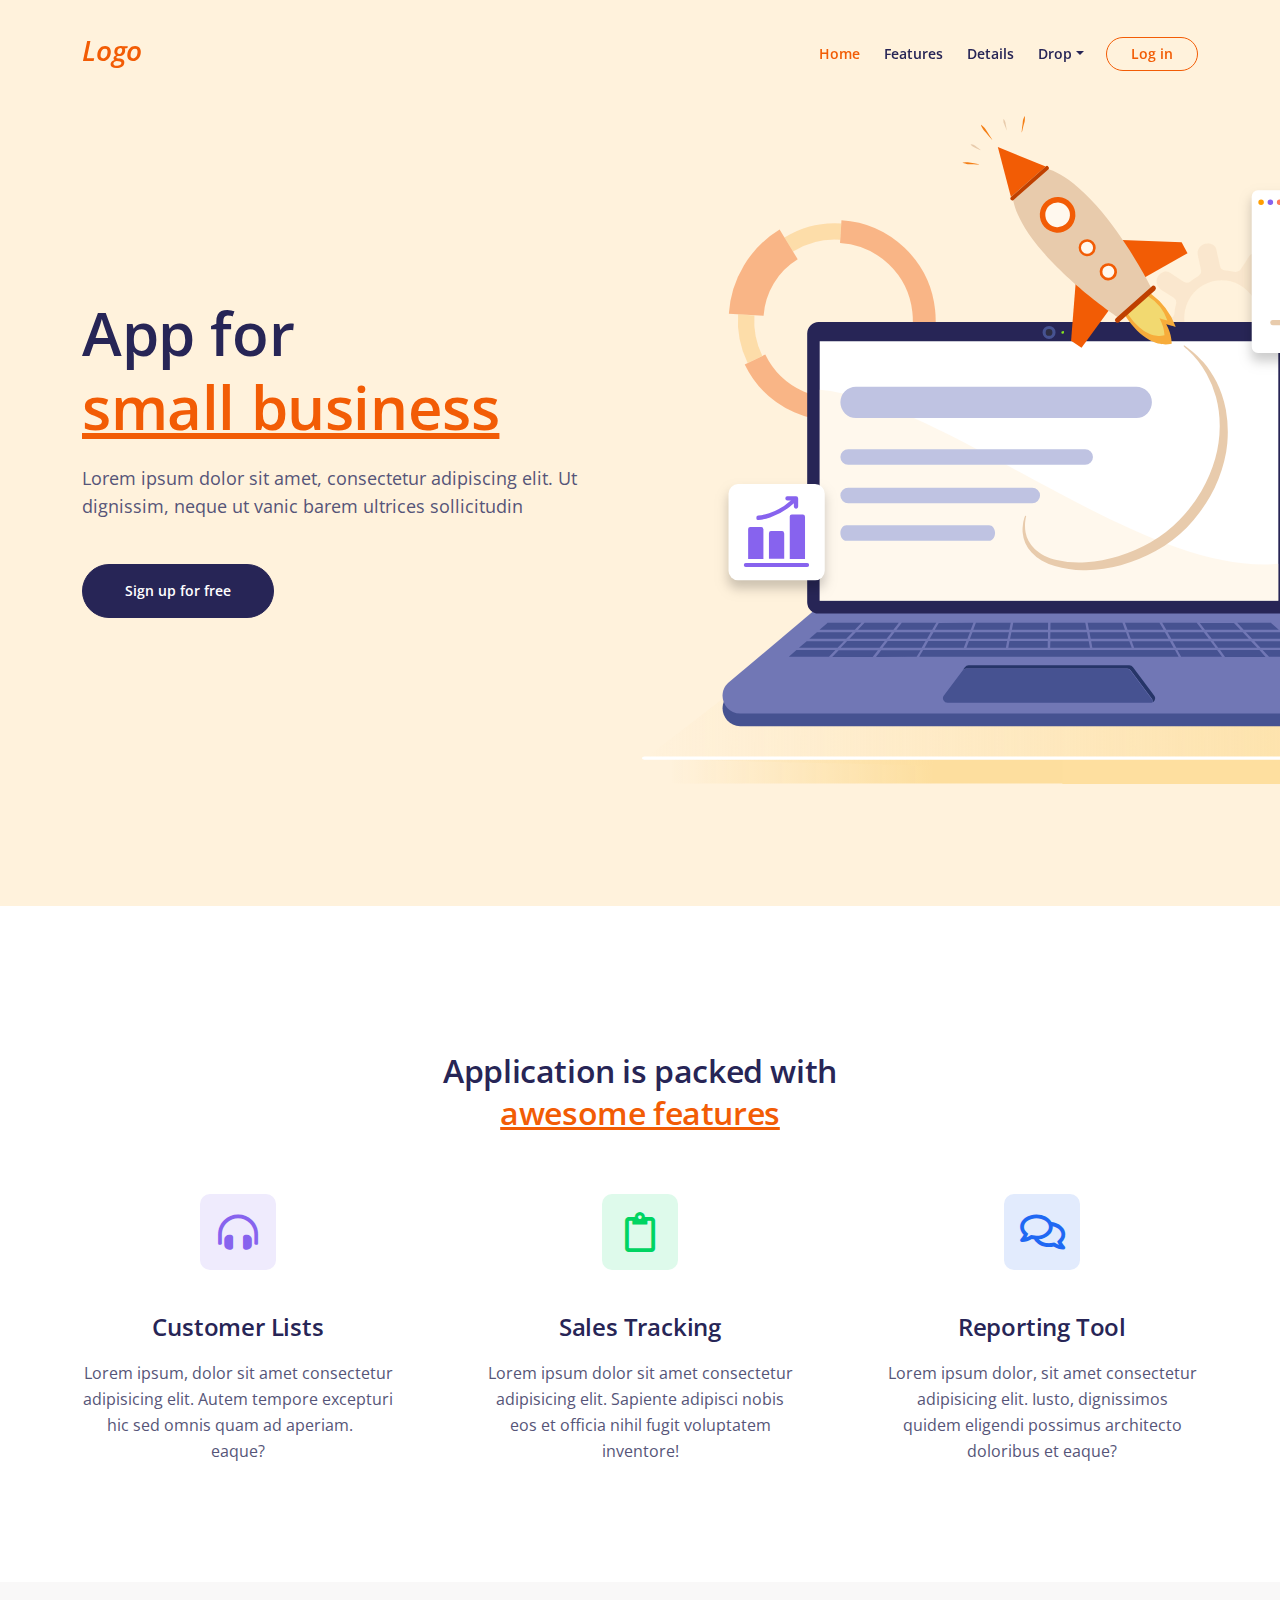
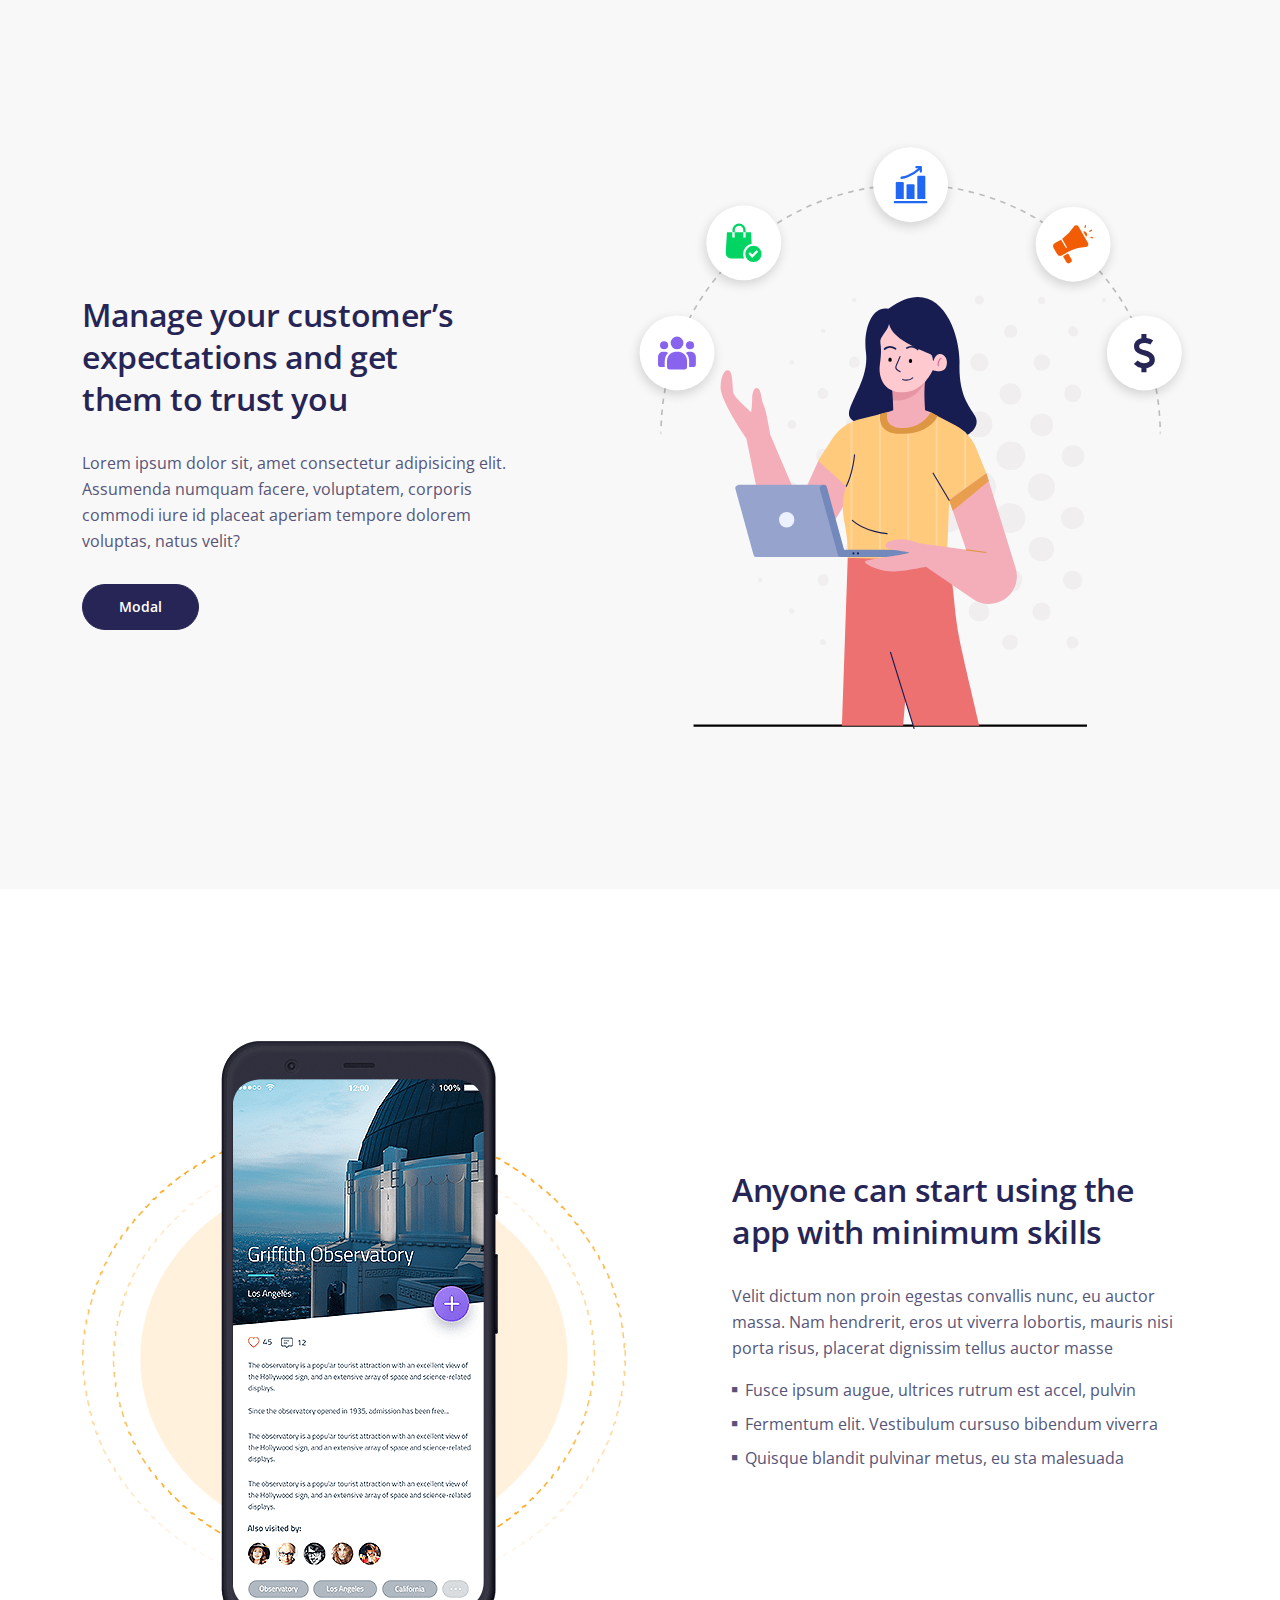
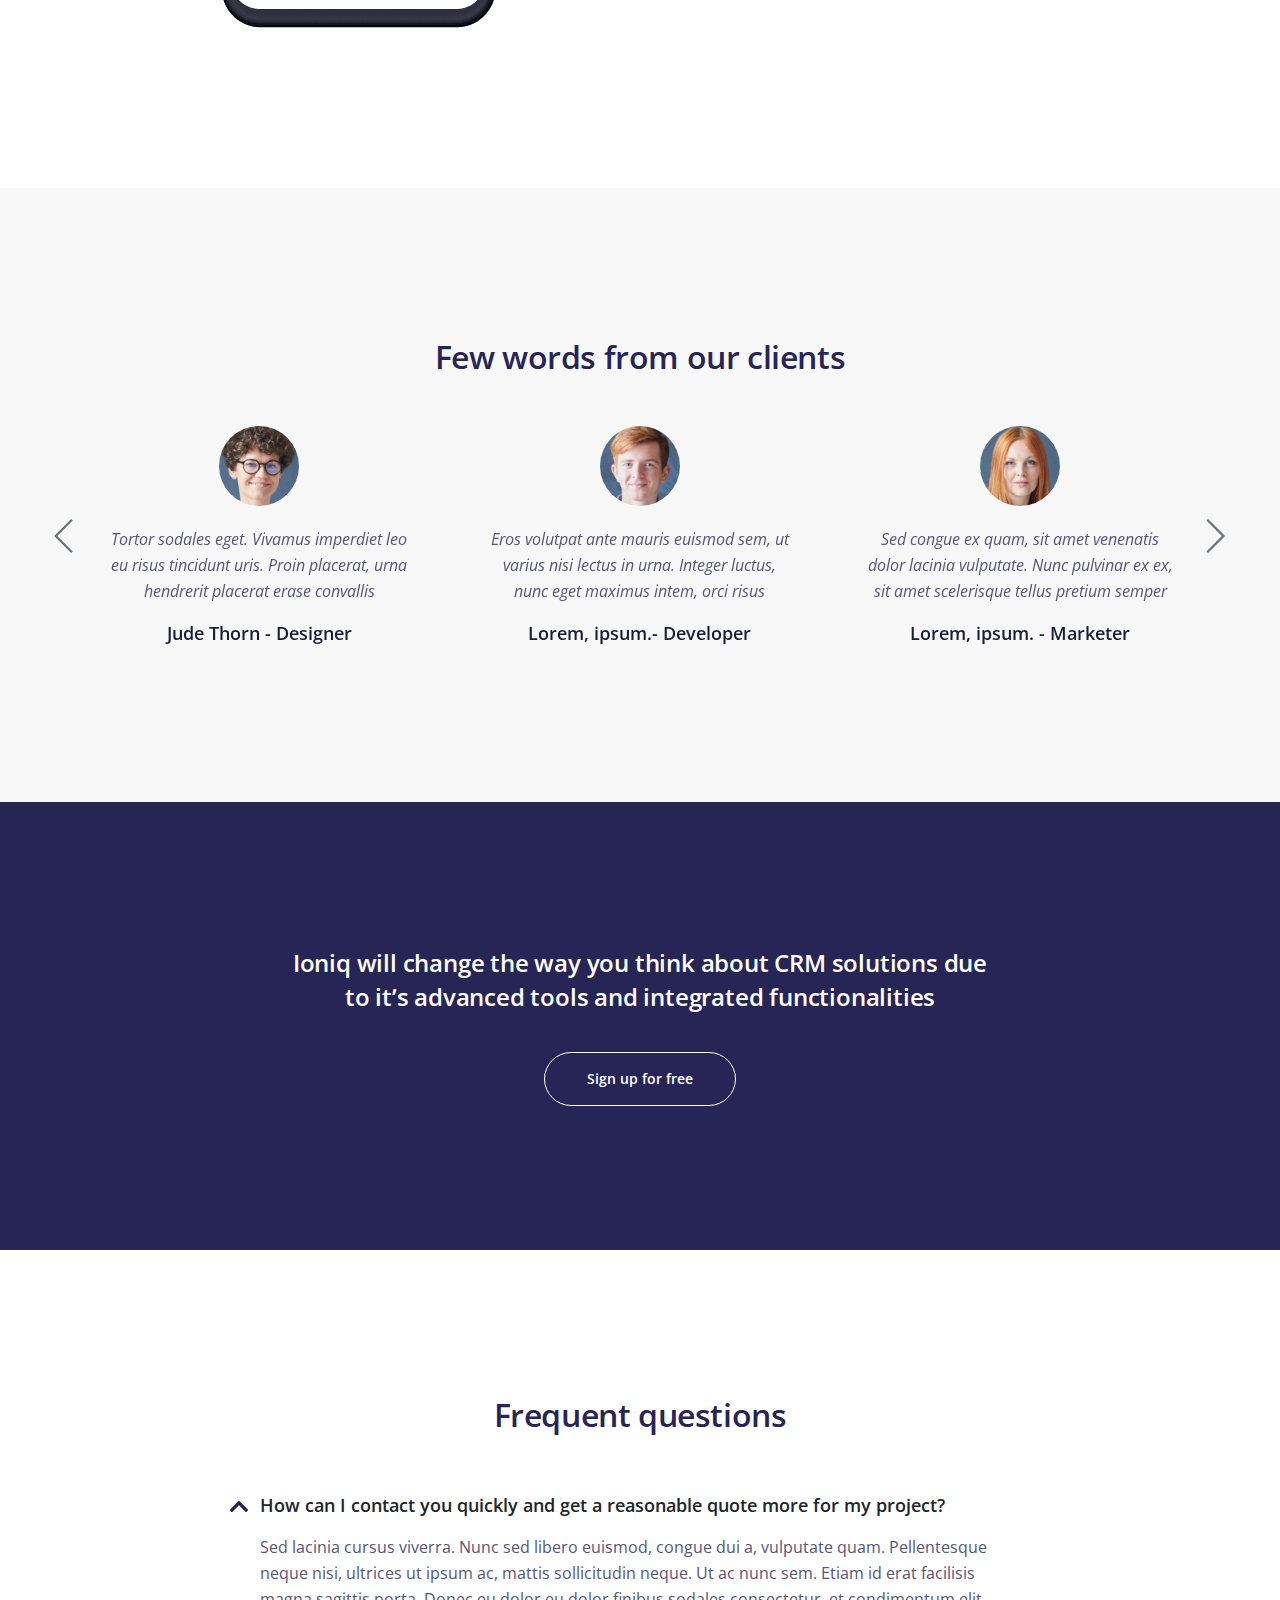
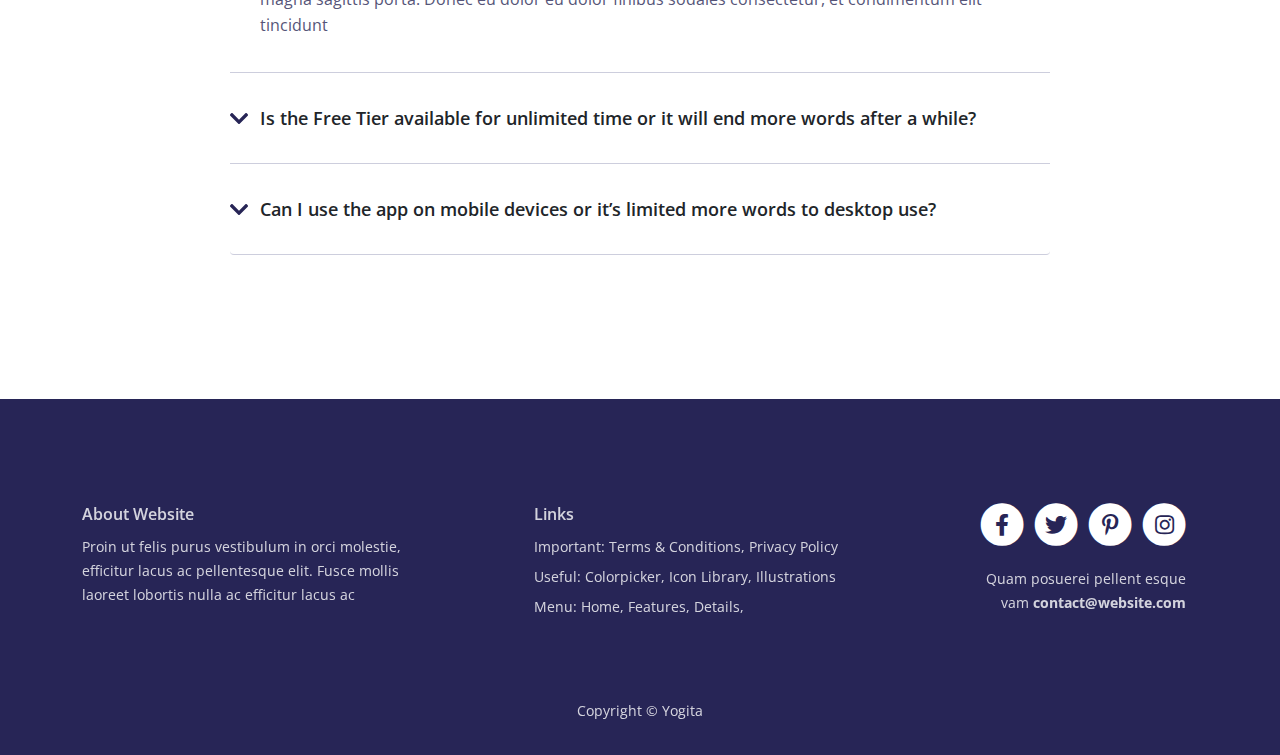
<file: index.html>
<!DOCTYPE html>
<html lang="en">
    <head>
        <meta charset="utf-8">
        <meta name="viewport" content="width=device-width, initial-scale=1, shrink-to-fit=no">
        

        <!-- Webpage Title -->
        <title>Business Website</title>
        
        <!-- Styles -->
        <link href="https://fonts.googleapis.com/css2?family=Open+Sans:ital,wght@0,400;0,600;1,400&display=swap" rel="stylesheet">
        <link href="css/bootstrap.min.css" rel="stylesheet">
        <link href="css/fontawesome-all.min.css" rel="stylesheet">
        <link href="css/swiper.css" rel="stylesheet">
        <link href="css/styles.css" rel="stylesheet">
        
    </head>
    <body data-bs-spy="scroll" data-bs-target="#navbarExample">
        
        <!-- Navigation -->
        <nav id="navbarExample" class="navbar navbar-expand-lg fixed-top navbar-light" aria-label="Main navigation">
            <div class="container">

                <!-- Image Logo -->
                <a class="navbar-brand logo-image" href="index.html">
                   <h3>Logo</h3>
                </a> 

               

                <button class="navbar-toggler p-0 border-0" type="button" id="navbarSideCollapse" aria-label="Toggle navigation">
                    <span class="navbar-toggler-icon"></span>
                </button>

                <div class="navbar-collapse offcanvas-collapse" id="navbarsExampleDefault">
                    <ul class="navbar-nav ms-auto navbar-nav-scroll">
                        <li class="nav-item">
                            <a class="nav-link active" aria-current="page" href="#header">Home</a>
                        </li>
                        <li class="nav-item">
                            <a class="nav-link" href="#features">Features</a>
                        </li>
                        <li class="nav-item">
                            <a class="nav-link" href="#details">Details</a>
                        </li>
                        <li class="nav-item dropdown">
                            <a class="nav-link dropdown-toggle" href="#" id="dropdown01" data-bs-toggle="dropdown" aria-expanded="false">Drop</a>
                            <ul class="dropdown-menu" aria-labelledby="dropdown01">
                                <li><a class="dropdown-item" href="article.html">Article Details</a></li>
                                <li><div class="dropdown-divider"></div></li>
                                <li><a class="dropdown-item" href="terms.html">Terms Conditions</a></li>
                                <li><div class="dropdown-divider"></div></li>
                                <li><a class="dropdown-item" href="privacy.html">Privacy Policy</a></li>
                            </ul>
                        </li>
                    </ul>
                    <span class="nav-item">
                        <a class="btn-outline-sm" href="log-in.html">Log in</a>
                    </span>
                </div> <!-- end of navbar-collapse -->
            </div> <!-- end of container -->
        </nav> <!-- end of navbar -->
        <!-- end of navigation -->

        
        <!-- Header -->
        <header id="header" class="header">
            <div class="container">
                <div class="row">
                    <div class="col-lg-6">
                        <div class="text-container">
                            <h1 class="h1-large">App for <span class="replace-me">small business, young startups, bootstrappers</span></h1>
                            <p class="p-large">Lorem ipsum dolor sit amet, consectetur adipiscing elit. Ut dignissim, neque ut vanic barem ultrices sollicitudin</p>
                            <a class="btn-solid-lg" href="sign-up.html">Sign up for free</a>
                        </div> <!-- end of text-container -->
                    </div> <!-- end of col -->
                    <div class="col-lg-6">
                        <div class="image-container">
                            <img class="img-fluid" src="images/header-illustration.svg" alt="alternative">
                        </div> <!-- end of image-container -->
                    </div> <!-- end of col -->
                </div> <!-- end of row -->
            </div> <!-- end of container -->
        </header> <!-- end of header -->
        <!-- end of header -->


        <!-- Features -->
        <div id="features" class="cards-1">
            <div class="container">
                <div class="row">
                    <div class="col-lg-12">
                        <h2 class="h2-heading">Application is packed with <span>awesome features</span></h2>
                    </div> <!-- end of col -->
                </div> <!-- end of row -->
                <div class="row">
                    <div class="col-lg-12">
                        
                        <!-- Card -->
                        <div class="card">
                            <div class="card-icon">
                                <span class="fas fa-headphones-alt"></span>
                            </div>
                            <div class="card-body">
                                <h4 class="card-title">Customer Lists</h4>
                                <p>Lorem ipsum, dolor sit amet consectetur adipisicing elit. Autem tempore excepturi hic sed omnis quam ad aperiam. &nbsp;&nbsp;&nbsp;  eaque?</p>
                            </div>
                        </div>
                        <!-- end of card -->

                        <!-- Card -->
                        <div class="card">
                            <div class="card-icon green">
                                <span class="far fa-clipboard"></span>
                            </div>
                            <div class="card-body">
                                <h4 class="card-title">Sales Tracking</h4>
                                <p>Lorem ipsum dolor sit amet consectetur adipisicing elit. Sapiente adipisci nobis eos et officia nihil fugit voluptatem inventore!</p>
                            </div>
                        </div>
                        <!-- end of card -->

                        <!-- Card -->
                        <div class="card">
                            <div class="card-icon blue">
                                <span class="far fa-comments"></span>
                            </div>
                            <div class="card-body">
                                <h4 class="card-title">Reporting Tool</h4>
                                <p>Lorem ipsum dolor, sit amet consectetur adipisicing elit. Iusto, dignissimos quidem eligendi possimus architecto doloribus et eaque?</p>
                            </div>
                        </div>
                        <!-- end of card -->

                    </div> <!-- end of col -->
                </div> <!-- end of row -->
            </div> <!-- end of container -->
        </div> <!-- end of cards-1 -->
        <!-- end of services -->


        <!-- Details 1 -->
        <div id="details" class="basic-1 bg-gray">
            <div class="container">
                <div class="row">
                    <div class="col-lg-6 col-xl-5">
                        <div class="text-container">
                            <h2>Manage your customer’s expectations and get them to trust you</h2>
                            <p>Lorem ipsum dolor sit, amet consectetur adipisicing elit. Assumenda numquam facere, voluptatem, corporis commodi iure id placeat aperiam tempore dolorem voluptas, natus velit?</p>
                            <a class="btn-solid-reg" data-bs-toggle="modal" data-bs-target="#staticBackdrop">Modal</a>
                        </div> <!-- end of text-container -->
                    </div> <!-- end of col -->
                    <div class="col-lg-6 col-xl-7">
                        <div class="image-container">
                            <img class="img-fluid" src="images/details-1.svg" alt="alternative">
                        </div> <!-- end of image-container -->
                    </div> <!-- end of col -->
                </div> <!-- end of row -->
            </div> <!-- end of container -->
        </div> <!-- end of basic-1 -->
        <!-- end of details 1 -->


        <!-- Details Modal -->
        <div id="staticBackdrop" class="modal fade" tabindex="-1" aria-hidden="true">
            <div class="modal-dialog">
                <div class="modal-content">
                    <div class="row">
                        <button type="button" class="btn-close" data-bs-dismiss="modal" aria-label="Close"></button>
                        <div class="col-lg-8">
                            <div class="image-container">
                                <img class="img-fluid" src="images/details-modal.jpg" alt="alternative">
                            </div> <!-- end of image-container -->
                        </div> <!-- end of col -->
                        <div class="col-lg-4">
                            <h3>Goals Setting</h3>
                            <hr>
                            <p>In gravida at nunc sodales pretium. Vivamus semper, odio vitae mattis auctor, elit elit semper magna ac tum nico vela spider</p>
                            <h4>User Feedback</h4>
                            <p>Sapien vitae eros. Praesent ut erat a tellus posuere nisi more thico cursus pharetra finibus posuere nisi. Vivamus feugiat</p>
                            <ul class="list-unstyled li-space-lg">
                                <li class="d-flex">
                                    <i class="fas fa-chevron-right"></i>
                                    <div class="flex-grow-1">Tincidunt sem vel brita bet mala</div>
                                </li>
                                <li class="d-flex">
                                    <i class="fas fa-chevron-right"></i>
                                    <div class="flex-grow-1">Sapien condimentum sacoz sil necr</div>
                                </li>
                                <li class="d-flex">
                                    <i class="fas fa-chevron-right"></i>
                                    <div class="flex-grow-1">Fusce interdum nec ravon fro urna</div>
                                </li>
                                <li class="d-flex">
                                    <i class="fas fa-chevron-right"></i>
                                    <div class="flex-grow-1">Integer pulvinar biolot bat tortor</div>
                                </li>
                                <li class="d-flex">
                                    <i class="fas fa-chevron-right"></i>
                                    <div class="flex-grow-1">Id ultricies fringilla fangor raq trinit</div>
                                </li>
                            </ul>
                            <a id="modalCtaBtn" class="btn-solid-reg" href="#your-link">Details</a>
                            <button type="button" class="btn-outline-reg" data-bs-dismiss="modal">Close</button>
                        </div> <!-- end of col -->
                    </div> <!-- end of row -->
                </div> <!-- end of modal-content -->
            </div> <!-- end of modal-dialog -->
        </div> <!-- end of modal -->
        <!-- end of details modal -->


        <!-- Details 2 -->
        <div class="basic-2">
            <div class="container">
                <div class="row">
                    <div class="col-lg-6">
                        <div class="image-container">
                            <img class="img-fluid" src="images/details-2.png" alt="alternative">
                        </div> <!-- end of image-container -->
                    </div> <!-- end of col -->
                    <div class="col-lg-6">
                        <div class="text-container">
                            <h2>Anyone can start using the app with minimum skills</h2>
                            <p>Velit dictum non proin egestas convallis nunc, eu auctor massa. Nam hendrerit, eros ut viverra lobortis, mauris nisi porta risus, placerat dignissim tellus auctor masse</p>
                            <ul class="list-unstyled li-space-lg">
                                <li class="d-flex">
                                    <i class="fas fa-square"></i>
                                    <div class="flex-grow-1">Fusce ipsum augue, ultrices rutrum est accel, pulvin</div>
                                </li>
                                <li class="d-flex">
                                    <i class="fas fa-square"></i>
                                    <div class="flex-grow-1">Fermentum elit. Vestibulum cursuso bibendum viverra</div>
                                </li>
                                <li class="d-flex">
                                    <i class="fas fa-square"></i>
                                    <div class="flex-grow-1">Quisque blandit pulvinar metus, eu sta malesuada</div>
                                </li>
                            </ul>
                        </div> <!-- end of text-container -->
                    </div> <!-- end of col -->
                </div> <!-- end of row -->
            </div> <!-- end of container -->
        </div> <!-- end of basic-2 -->
        <!-- end of details 2 -->


        <!-- Testimonials -->
        <div class="slider-1 bg-gray">
            <div class="container">
                <div class="row">
                    <div class="col-lg-12">
                        <h2 class="h2-heading">Few words from our clients</h2>
                    </div> <!-- end of col -->
                </div> <!-- end of row -->
                <div class="row">
                    <div class="col-lg-12">

                        <!-- Card Slider -->
                        <div class="slider-container">
                            <div class="swiper-container card-slider">
                                <div class="swiper-wrapper">
                                    
                                    <!-- Slide -->
                                    <div class="swiper-slide">
                                        <div class="card">
                                            <img class="card-image" src="images/testimonial-1.jpg" alt="alternative">
                                            <div class="card-body">
                                                <p class="testimonial-text">Tortor sodales eget. Vivamus imperdiet leo eu risus tincidunt uris. Proin placerat, urna hendrerit placerat erase convallis</p>
                                                <p class="testimonial-author">Jude Thorn - Designer</p>
                                            </div>
                                        </div>
                                    </div> <!-- end of swiper-slide -->
                                    <!-- end of slide -->
            
                                    <!-- Slide -->
                                    <div class="swiper-slide">
                                        <div class="card">
                                            <img class="card-image" src="images/testimonial-2.jpg" alt="alternative">
                                            <div class="card-body">
                                                <p class="testimonial-text">Eros volutpat ante mauris euismod sem, ut varius nisi lectus in urna. Integer luctus, nunc eget maximus intem, orci risus</p>
                                                <p class="testimonial-author">Lorem, ipsum.- Developer</p>
                                            </div>
                                        </div>        
                                    </div> <!-- end of swiper-slide -->
                                    <!-- end of slide -->
            
                                    <!-- Slide -->
                                    <div class="swiper-slide">
                                        <div class="card">
                                            <img class="card-image" src="images/testimonial-3.jpg" alt="alternative">
                                            <div class="card-body">
                                                <p class="testimonial-text">Sed congue ex quam, sit amet venenatis dolor lacinia vulputate. Nunc pulvinar ex ex, sit amet scelerisque tellus pretium semper</p>
                                                <p class="testimonial-author">Lorem, ipsum. - Marketer</p>
                                            </div>
                                        </div>        
                                    </div> <!-- end of swiper-slide -->
                                    <!-- end of slide -->
            
                                    <!-- Slide -->
                                    <div class="swiper-slide">
                                        <div class="card">
                                            <img class="card-image" src="images/testimonial-4.jpg" alt="alternative">
                                            <div class="card-body">
                                                <p class="testimonial-text">Etiam est lorem, interdum non semper ut, bibendum vitae ante. Pellente sollicitun sagittis lectus. Aenean in comod</p>
                                                <p class="testimonial-author">Lorem, ipsum. - Designer</p>
                                            </div>
                                        </div>
                                    </div> <!-- end of swiper-slide -->
                                    <!-- end of slide -->
            
                                    <!-- Slide -->
                                    <div class="swiper-slide">
                                        <div class="card">
                                            <img class="card-image" src="images/testimonial-5.jpg" alt="alternative">
                                            <div class="card-body">
                                                <p class="testimonial-text">Quisque nec turpis placerat, accumsan lorem lobortis, vestibulum elit. Fusce finibus nisl varius semper elementum vivamus</p>
                                                <p class="testimonial-author">Lorem, ipsum. - Marketer</p>
                                            </div>
                                        </div>        
                                    </div> <!-- end of swiper-slide -->
                                    <!-- end of slide -->
            
                                    <!-- Slide -->
                                    <div class="swiper-slide">
                                        <div class="card">
                                            <img class="card-image" src="images/testimonial-6.jpg" alt="alternative">
                                            <div class="card-body">
                                                <p class="testimonial-text">Vulputate sed tellus nec, imperdiet luctus purus. Morbi lobortis massa a mi interdum condimentum. Integer non gravida nisi</p>
                                                <p class="testimonial-author">Lorem, ipsum. - Developer</p>
                                            </div>
                                        </div>        
                                    </div> <!-- end of swiper-slide -->
                                    <!-- end of slide -->
                                
                                </div> <!-- end of swiper-wrapper -->
            
                                <!-- Add Arrows -->
                                <div class="swiper-button-next"></div>
                                <div class="swiper-button-prev"></div>
                                <!-- end of add arrows -->
            
                            </div> <!-- end of swiper-container -->
                        </div> <!-- end of slider-container -->
                        <!-- end of card slider -->

                    </div> <!-- end of col -->
                </div> <!-- end of row -->
            </div> <!-- end of container -->
        </div> <!-- end of slider-1 -->
        <!-- end of testimonials -->


        <!-- Invitation -->
        <div class="basic-3">
            <div class="container">
                <div class="row">
                    <div class="col-lg-12">
                        <h4>Ioniq will change the way you think about CRM solutions due to it’s advanced tools and integrated functionalities</h4>
                        <a class="btn-outline-lg page-scroll" href="sign-up.html">Sign up for free</a>
                    </div> <!-- end of col -->
                </div> <!-- end of row -->
            </div> <!-- end of container -->
        </div> <!-- end of basic-3 -->
        <!-- end of invitation -->


      


        <!-- Questions -->
        <div class="accordion-1">
            <div class="container">
                <div class="row">
                    <div class="col-lg-12">
                        <h2 class="h2-heading">Frequent questions</h2>
                    </div> <!-- end of col -->
                </div> <!-- end of row -->   
                <div class="row">
                    <div class="col-lg-12">
                        <div class="accordion" id="accordionExample">
                            
                            <!-- Accordion Item -->
                            <div class="accordion-item">
                                <h2 class="accordion-header" id="headingOne">
                                    <button class="accordion-button" type="button" data-bs-toggle="collapse" data-bs-target="#collapseOne" aria-expanded="true" aria-controls="collapseOne">How can I contact you quickly and get a reasonable quote more for my project?</button>
                                </h2>
                                <div id="collapseOne" class="accordion-collapse collapse show" aria-labelledby="headingOne" data-bs-parent="#accordionExample">
                                    <div class="accordion-body">Sed lacinia cursus viverra. Nunc sed libero euismod, congue dui a, vulputate quam. Pellentesque neque nisi, ultrices ut ipsum ac, mattis sollicitudin neque. Ut ac nunc sem. Etiam id erat facilisis magna sagittis porta. Donec eu dolor eu dolor finibus sodales consectetur, et condimentum elit tincidunt</div>
                                </div>
                            </div>
                            <!-- end of accordion-item -->

                            <!-- Accordion Item -->
                            <div class="accordion-item">
                                <h2 class="accordion-header" id="headingTwo">
                                    <button class="accordion-button collapsed" type="button" data-bs-toggle="collapse" data-bs-target="#collapseTwo" aria-expanded="false" aria-controls="collapseTwo">Is the Free Tier available for unlimited time or it will end more words after a while?</button>
                                </h2>
                                <div id="collapseTwo" class="accordion-collapse collapse" aria-labelledby="headingTwo" data-bs-parent="#accordionExample">
                                    <div class="accordion-body">Mauris faucibus placerat nisl. Sed eros odio, posuere at felis quis, tincidunt facilisis nibh. Nulla in ante sem. Nam aliquam urna nisi, cursus semper dolor convallis at. Duis vulputate est in consectetur, et condimentum elit tincidunt libero consectetur, et condimentum suis vulputate est in libero</div>
                                </div>
                            </div>
                            <!-- end of accordion-item -->

                            <!-- Accordion Item -->
                            <div class="accordion-item">
                                <h2 class="accordion-header" id="headingThree">
                                    <button class="accordion-button collapsed" type="button" data-bs-toggle="collapse" data-bs-target="#collapseThree" aria-expanded="false" aria-controls="collapseThree">Can I use the app on mobile devices or it’s limited more words to desktop use?</button>
                                </h2>
                                <div id="collapseThree" class="accordion-collapse collapse" aria-labelledby="headingThree" data-bs-parent="#accordionExample">
                                    <div class="accordion-body">Nullam at diam at mi facilisis consectetur at non turpis. Proin a felis nisi. Sed at orci rutrum, tincidunt magna vel, pharetra libero. Proin mauris orci, faucibus eget malesuada vel, consectetur, et condimentum elit tincidunt pellentesque vitae ligula. Pellentesque euismod tincidun</div>
                                </div>
                            </div>
                            <!-- end of accordion-item -->

                        </div> <!-- end of accordion -->
                    </div> <!-- end of col -->
                </div> <!-- end of row -->
            </div> <!-- end of container -->
        </div> <!-- end of accordion-1 -->
        <!-- end of questions -->


        <!-- Footer -->
        <div class="footer">
            <div class="container">
                <div class="row">
                    <div class="col-lg-12">
                        <div class="footer-col first">
                            <h6>About Website</h6>
                            <p class="p-small">Proin ut felis purus vestibulum in orci molestie, efficitur lacus ac pellentesque elit. Fusce mollis laoreet lobortis nulla ac efficitur lacus ac </p>
                        </div> <!-- end of footer-col -->
                        <div class="footer-col second">
                            <h6>Links</h6>
                            <ul class="list-unstyled li-space-lg p-small">
                                <li>Important: <a href="terms.html">Terms & Conditions</a>, <a href="privacy.html">Privacy Policy</a></li>
                                <li>Useful: <a href="#">Colorpicker</a>, <a href="#">Icon Library</a>, <a href="#">Illustrations</a></li>
                                <li>Menu: <a href="#header">Home</a>, <a href="#features">Features</a>, <a href="#details">Details</a>,</li>
                            </ul>
                        </div> <!-- end of footer-col -->
                        <div class="footer-col third">
                            <span class="fa-stack">
                                <a href="#your-link">
                                    <i class="fas fa-circle fa-stack-2x"></i>
                                    <i class="fab fa-facebook-f fa-stack-1x"></i>
                                </a>
                            </span>
                            <span class="fa-stack">
                                <a href="#your-link">
                                    <i class="fas fa-circle fa-stack-2x"></i>
                                    <i class="fab fa-twitter fa-stack-1x"></i>
                                </a>
                            </span>
                            <span class="fa-stack">
                                <a href="#your-link">
                                    <i class="fas fa-circle fa-stack-2x"></i>
                                    <i class="fab fa-pinterest-p fa-stack-1x"></i>
                                </a>
                            </span>
                            <span class="fa-stack">
                                <a href="#your-link">
                                    <i class="fas fa-circle fa-stack-2x"></i>
                                    <i class="fab fa-instagram fa-stack-1x"></i>
                                </a>
                            </span>
                            <p class="p-small">Quam posuerei pellent esque vam <a href="mailto:contact@site.com"><strong>contact@website.com</strong></a></p>
                        </div> <!-- end of footer-col -->
                    </div> <!-- end of col -->
                </div> <!-- end of row -->
            </div> <!-- end of container -->
        </div> <!-- end of footer -->  
        <!-- end of footer -->

   
        <!-- Copyright -->
        <div class="copyright">
            <div class="container">
                <div class="row">
                    <div class="col-lg-12">
                        <p class="p-small">Copyright © <a href="#your-link">Yogita</a></p>
                    </div> <!-- end of col -->
                </div> <!-- enf of row -->
            </div> <!-- end of container -->
        </div> <!-- end of copyright --> 
        <!-- end of copyright -->
        

        <!-- Back To Top Button -->
        <button onclick="topFunction()" id="myBtn">
            <img src="images/up-arrow.png" alt="alternative">
        </button>
        <!-- end of back to top button -->
            
        <!-- Scripts -->
        <script src="js/bootstrap.min.js"></script> <!-- Bootstrap framework -->
        <script src="js/swiper.min.js"></script> <!-- Swiper for image and text sliders -->
        <script src="js/purecounter.min.js"></script> <!-- Purecounter counter for statistics numbers -->
        <script src="js/replaceme.min.js"></script> <!-- ReplaceMe for rotating text -->
        <script src="js/scripts.js"></script> <!-- Custom scripts -->
    </body>
</html>
</file>
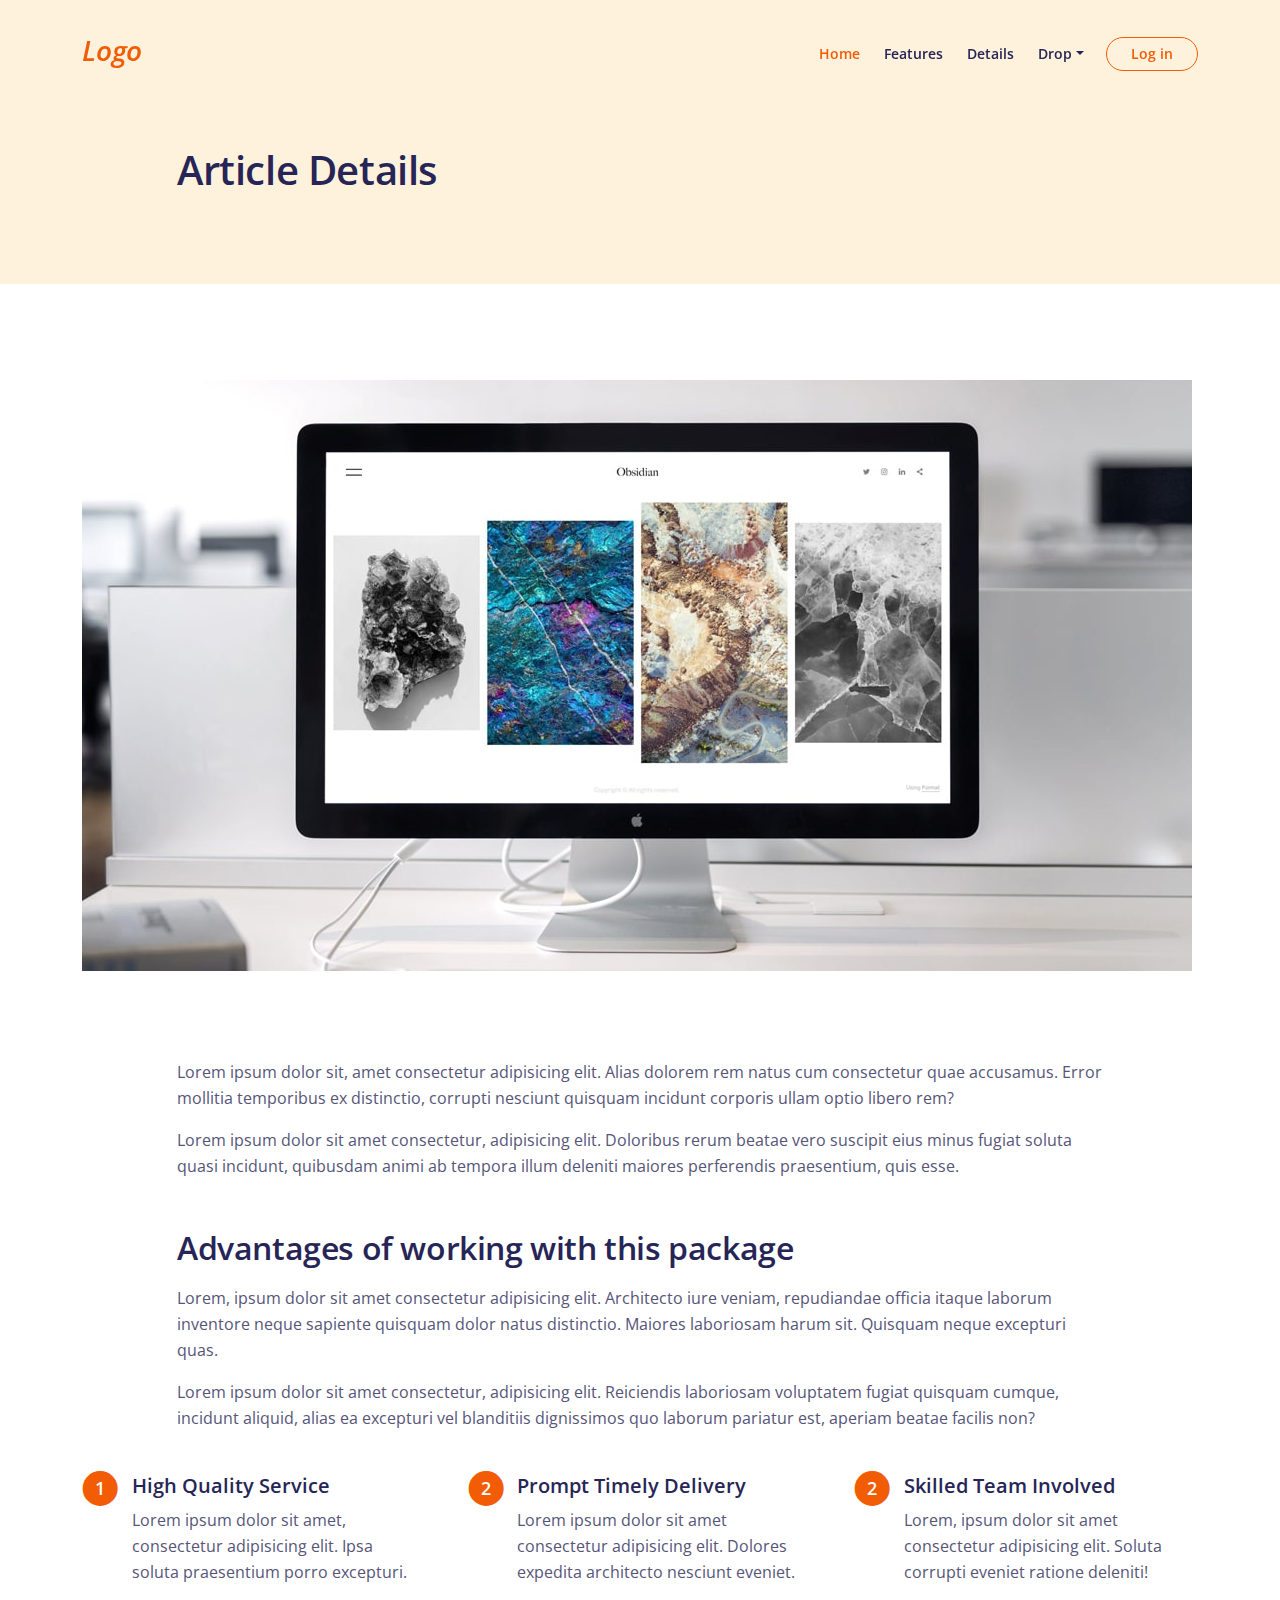
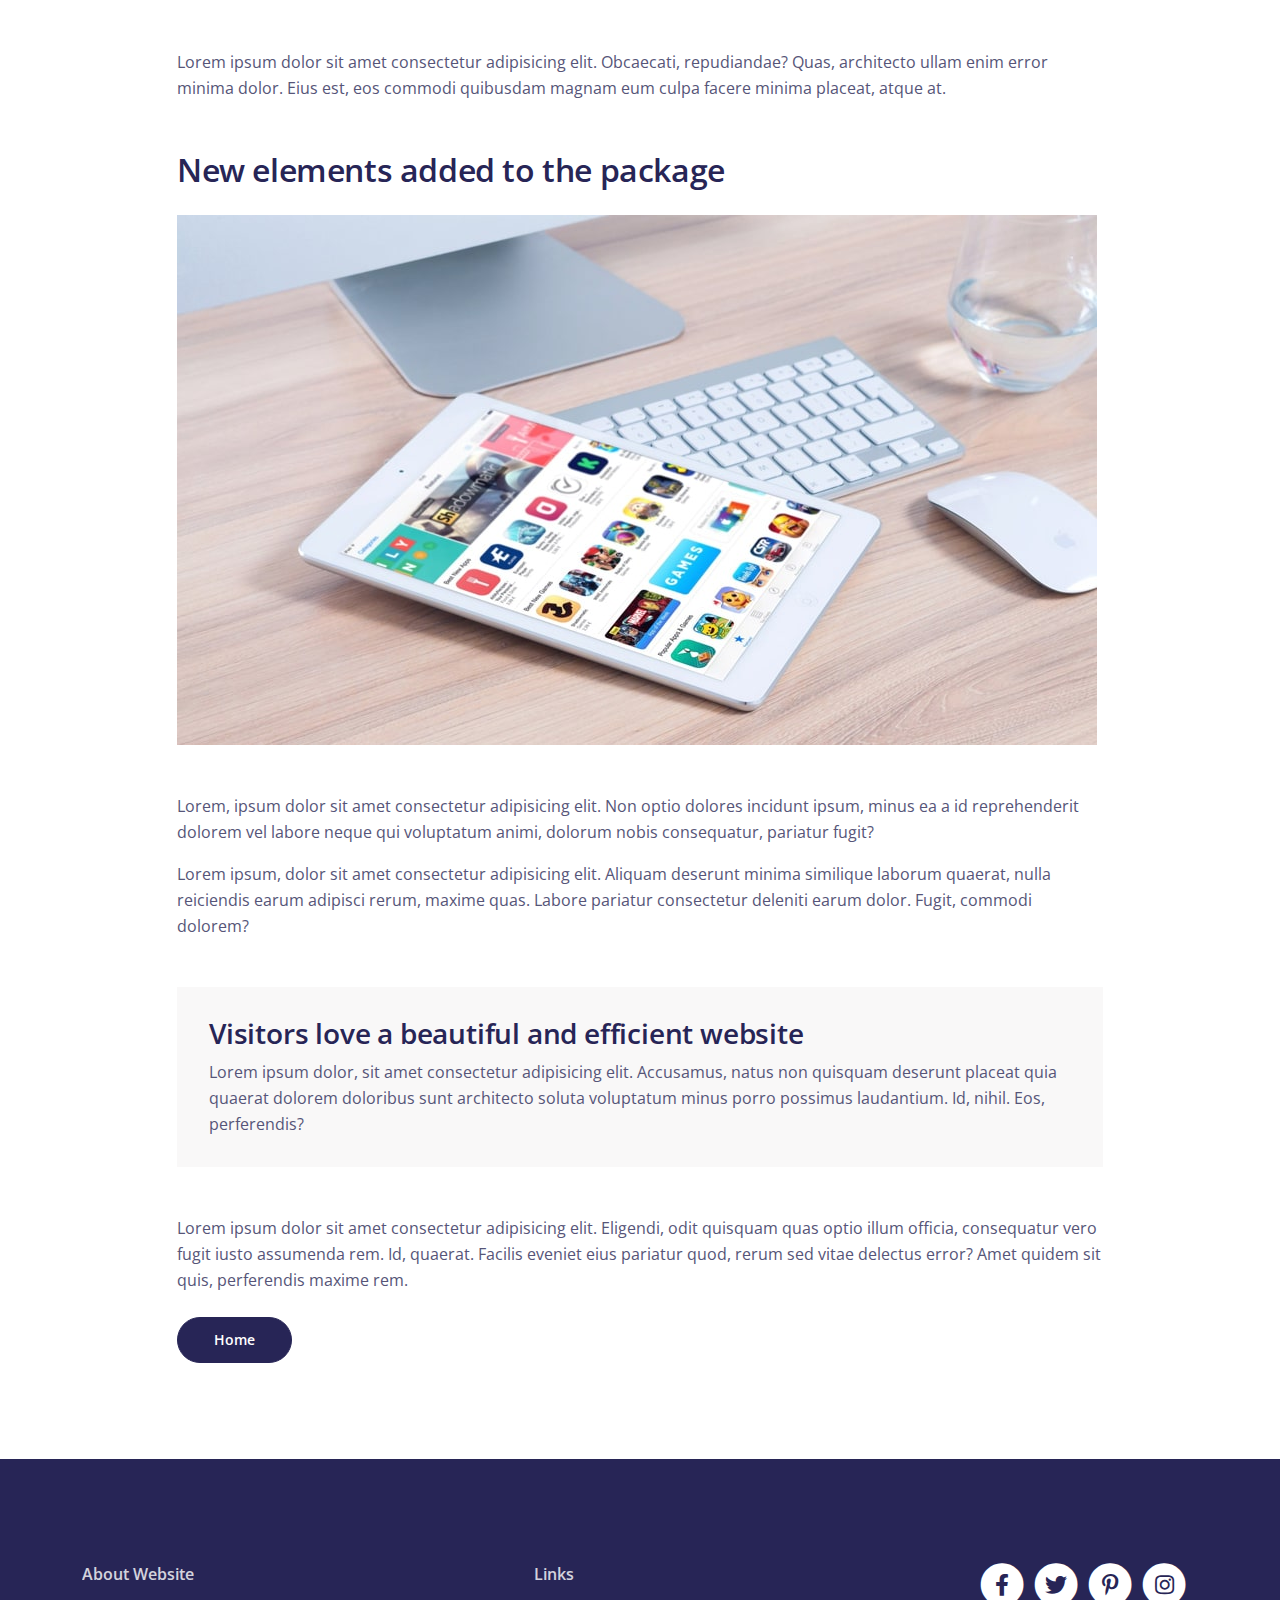
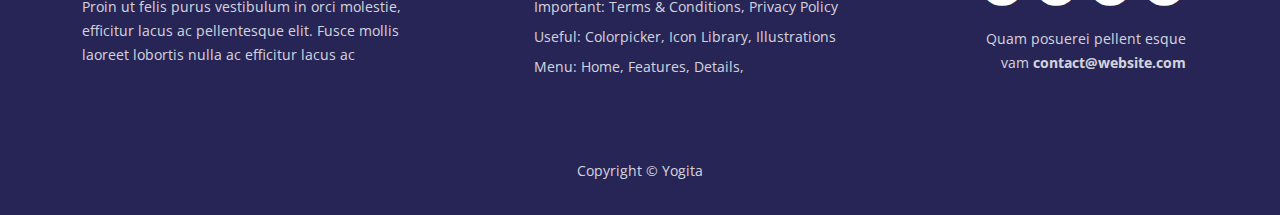
<file: article.html>
<!DOCTYPE html>
<html lang="en">
    <head>
        <meta charset="utf-8">
        <meta name="viewport" content="width=device-width, initial-scale=1, shrink-to-fit=no">

        <!-- Webpage Title -->
        <title>Article</title>
        
        <!-- Styles -->
        <link href="https://fonts.googleapis.com/css2?family=Open+Sans:ital,wght@0,400;0,600;1,400&display=swap" rel="stylesheet">
        <link href="css/bootstrap.min.css" rel="stylesheet">
        <link href="css/fontawesome-all.min.css" rel="stylesheet">
        <link href="css/swiper.css" rel="stylesheet">
        <link href="css/styles.css" rel="stylesheet">
       
    </head>
    <body>
        
        <!-- Navigation -->
        <nav id="navbarExample" class="navbar navbar-expand-lg fixed-top navbar-light" aria-label="Main navigation">
            <div class="container">

                <!-- Image Logo -->
                <a class="navbar-brand logo-image" href="index.html"><h3>Logo</h3></a> 

                <button class="navbar-toggler p-0 border-0" type="button" id="navbarSideCollapse" aria-label="Toggle navigation">
                    <span class="navbar-toggler-icon"></span>
                </button>

                <div class="navbar-collapse offcanvas-collapse" id="navbarsExampleDefault">
                    <ul class="navbar-nav ms-auto navbar-nav-scroll">
                        <li class="nav-item">
                            <a class="nav-link active" aria-current="page" href="index.html">Home</a>
                        </li>
                        <li class="nav-item">
                            <a class="nav-link" href="index.html#features">Features</a>
                        </li>
                        <li class="nav-item">
                            <a class="nav-link" href="index.html#details">Details</a>
                        </li>
                       
                        <li class="nav-item dropdown">
                            <a class="nav-link dropdown-toggle" href="#" id="dropdown01" data-bs-toggle="dropdown" aria-expanded="false">Drop</a>
                            <ul class="dropdown-menu" aria-labelledby="dropdown01">
                                <li><a class="dropdown-item" href="article.html">Article Details</a></li>
                                <li><div class="dropdown-divider"></div></li>
                                <li><a class="dropdown-item" href="terms.html">Terms Conditions</a></li>
                                <li><div class="dropdown-divider"></div></li>
                                <li><a class="dropdown-item" href="privacy.html">Privacy Policy</a></li>
                            </ul>
                        </li>
                    </ul>
                    <span class="nav-item">
                        <a class="btn-outline-sm" href="log-in.html">Log in</a>
                    </span>
                </div> <!-- end of navbar-collapse -->
            </div> <!-- end of container -->
        </nav> <!-- end of navbar -->
        <!-- end of navigation -->


        <!-- Header -->
        <header class="ex-header">
            <div class="container">
                <div class="row">
                    <div class="col-xl-10 offset-xl-1">
                        <h1>Article Details</h1>
                    </div> <!-- end of col -->
                </div> <!-- end of row -->
            </div> <!-- end of container -->
        </header> <!-- end of ex-header -->
        <!-- end of header -->


        <!-- Basic -->
        <div class="ex-basic-1 pt-5 pb-5">
            <div class="container">
                <div class="row">
                    <div class="col-lg-12">
                        <img class="img-fluid mt-5 mb-3" src="images/article-details-large.jpg" alt="alternative">
                    </div> <!-- end of col -->
                </div> <!-- end of row -->
            </div> <!-- end of container -->
        </div> <!-- end of ex-basic-1 -->
        <!-- end of basic -->


        <!-- Basic -->
        <div class="ex-basic-1 pt-4">
            <div class="container">
                <div class="row">
                    <div class="col-xl-10 offset-xl-1">
                        <p>Lorem ipsum dolor sit, amet consectetur adipisicing elit. Alias dolorem rem natus cum consectetur quae accusamus. Error mollitia temporibus ex distinctio, corrupti nesciunt quisquam incidunt corporis ullam optio libero rem?</p>
                        <p class="mb-5">Lorem ipsum dolor sit amet consectetur, adipisicing elit. Doloribus rerum beatae vero suscipit eius minus fugiat soluta quasi incidunt, quibusdam animi ab tempora illum deleniti maiores perferendis praesentium, quis esse.</p>

                        <h2 class="mb-3">Advantages of working with this package</h2>
                        <p>Lorem, ipsum dolor sit amet consectetur adipisicing elit. Architecto iure veniam, repudiandae officia itaque laborum inventore neque sapiente quisquam dolor natus distinctio. Maiores laboriosam harum sit. Quisquam neque excepturi quas.</p>
                        <p class="mb-4">Lorem ipsum dolor sit amet consectetur, adipisicing elit. Reiciendis laboriosam voluptatem fugiat quisquam cumque, incidunt aliquid, alias ea excepturi vel blanditiis dignissimos quo laborum pariatur est, aperiam beatae facilis non?</p>
                    </div> <!-- end of col -->
                </div> <!-- end of row -->
            </div> <!-- end of container -->
        </div> <!-- end of ex-basic-1 -->
        <!-- end of basic -->


        <!-- Cards -->
        <div class="ex-cards-1 pt-3 pb-3">
            <div class="container">
                <div class="row">
                    <div class="col-lg-12">
                        
                        <!-- Card -->
                        <div class="card">
                            <ul class="list-unstyled">
                                <li class="d-flex">
                                    <span class="fa-stack">
                                        <span class="fas fa-circle fa-stack-2x"></span>
                                        <span class="fa-stack-1x">1</span>
                                    </span>
                                    <div class="flex-grow-1">
                                        <h5>High Quality Service</h5>
                                        <p>Lorem ipsum dolor sit amet, consectetur adipisicing elit. Ipsa soluta praesentium porro excepturi.</p>
                                    </div>
                                </li>
                            </ul>
                        </div> <!-- end of card -->
                        <!-- end of card -->
                        
                        <!-- Card -->
                        <div class="card">
                            <ul class="list-unstyled">
                                <li class="d-flex">
                                    <span class="fa-stack">
                                        <span class="fas fa-circle fa-stack-2x"></span>
                                        <span class="fa-stack-1x">2</span>
                                    </span>
                                    <div class="flex-grow-1">
                                        <h5>Prompt Timely Delivery</h5>
                                        <p>Lorem ipsum dolor sit amet consectetur adipisicing elit. Dolores expedita architecto nesciunt eveniet.</p>
                                    </div>
                                </li>
                            </ul>
                        </div> <!-- end of card -->
                        <!-- end of card -->
                        
                        <!-- Card -->
                        <div class="card">
                            <ul class="list-unstyled">
                                <li class="d-flex">
                                    <span class="fa-stack">
                                        <span class="fas fa-circle fa-stack-2x"></span>
                                        <span class="fa-stack-1x">2</span>
                                    </span>
                                    <div class="flex-grow-1">
                                        <h5>Skilled Team Involved</h5>
                                        <p>Lorem, ipsum dolor sit amet consectetur adipisicing elit. Soluta corrupti eveniet ratione deleniti!</p>
                                    </div>
                                </li>
                            </ul>
                        </div> <!-- end of card -->
                        <!-- end of card -->

                    </div> <!-- end of col -->   
                </div> <!-- end of row -->   
            </div> <!-- end of container -->   
        </div> <!-- end of ex-cards-1 -->
        <!-- end of cards -->


        <!-- Basic -->
        <div class="ex-basic-1 pt-3 pb-5">
            <div class="container">
                <div class="row">
                    <div class="col-xl-10 offset-xl-1">
                        <p class="mb-5">Lorem ipsum dolor sit amet consectetur adipisicing elit. Obcaecati, repudiandae? Quas, architecto ullam enim error minima dolor. Eius est, eos commodi quibusdam magnam eum culpa facere minima placeat, atque at.</p>
                        
                        <h2 class="mb-4">New elements added to the package</h2>
                        <img class="img-fluid mb-5" src="images/article-details-small.jpg" alt="alternative">
                        <p>Lorem, ipsum dolor sit amet consectetur adipisicing elit. Non optio dolores incidunt ipsum, minus ea a id reprehenderit dolorem vel labore neque qui voluptatum animi, dolorum nobis consequatur, pariatur fugit?</p>
                        <p class="mb-5">Lorem ipsum, dolor sit amet consectetur adipisicing elit. Aliquam deserunt minima similique laborum quaerat, nulla reiciendis earum adipisci rerum, maxime quas. Labore pariatur consectetur deleniti earum dolor. Fugit, commodi dolorem?</p>
                        <div class="text-box mb-5">
                            <h3>Visitors love a beautiful and efficient website</h3>
                            <p>Lorem ipsum dolor, sit amet consectetur adipisicing elit. Accusamus, natus non quisquam deserunt placeat quia quaerat dolorem doloribus sunt architecto soluta voluptatum minus porro possimus laudantium. Id, nihil. Eos, perferendis?</p>
                        </div> <!-- end of text-box -->
                        <p class="mb-4">Lorem ipsum dolor sit amet consectetur adipisicing elit. Eligendi, odit quisquam quas optio illum officia, consequatur vero fugit iusto assumenda rem. Id, quaerat. Facilis eveniet eius pariatur quod, rerum sed vitae delectus error? Amet quidem sit quis, perferendis maxime rem.</p>
                        <a class="btn-solid-reg mb-5" href="index.html">Home</a>
                    </div> <!-- end of col -->
                </div> <!-- end of row -->
            </div> <!-- end of container -->
        </div> <!-- end of ex-basic-1 -->
        <!-- end of basic -->


        <!-- Footer -->
        <div class="footer">
            <div class="container">
                <div class="row">
                    <div class="col-lg-12">
                        <div class="footer-col first">
                            <h6>About Website</h6>
                            <p class="p-small">Proin ut felis purus vestibulum in orci molestie, efficitur lacus ac pellentesque elit. Fusce mollis laoreet lobortis nulla ac efficitur lacus ac </p>
                        </div> <!-- end of footer-col -->
                        <div class="footer-col second">
                            <h6>Links</h6>
                            <ul class="list-unstyled li-space-lg p-small">
                                <li>Important: <a href="terms.html">Terms & Conditions</a>, <a href="privacy.html">Privacy Policy</a></li>
                                <li>Useful: <a href="#">Colorpicker</a>, <a href="#">Icon Library</a>, <a href="#">Illustrations</a></li>
                                <li>Menu: <a href="#header">Home</a>, <a href="#features">Features</a>, <a href="#details">Details</a>, </li>
                            </ul>
                        </div> <!-- end of footer-col -->
                        <div class="footer-col third">
                            <span class="fa-stack">
                                <a href="#your-link">
                                    <i class="fas fa-circle fa-stack-2x"></i>
                                    <i class="fab fa-facebook-f fa-stack-1x"></i>
                                </a>
                            </span>
                            <span class="fa-stack">
                                <a href="#your-link">
                                    <i class="fas fa-circle fa-stack-2x"></i>
                                    <i class="fab fa-twitter fa-stack-1x"></i>
                                </a>
                            </span>
                            <span class="fa-stack">
                                <a href="#your-link">
                                    <i class="fas fa-circle fa-stack-2x"></i>
                                    <i class="fab fa-pinterest-p fa-stack-1x"></i>
                                </a>
                            </span>
                            <span class="fa-stack">
                                <a href="#your-link">
                                    <i class="fas fa-circle fa-stack-2x"></i>
                                    <i class="fab fa-instagram fa-stack-1x"></i>
                                </a>
                            </span>
                            <p class="p-small">Quam posuerei pellent esque vam <a href="mailto:contact@site.com"><strong>contact@website.com</strong></a></p>
                        </div> <!-- end of footer-col -->
                    </div> <!-- end of col -->
                </div> <!-- end of row -->
            </div> <!-- end of container -->
        </div> <!-- end of footer -->  
        <!-- end of footer -->


        <!-- Copyright -->
        <div class="copyright">
            <div class="container">
                <div class="row">
                    <div class="col-lg-12">
                        <p class="p-small">Copyright © <a href="#your-link">Yogita</a></p>
                    </div> <!-- end of col -->
                </div> <!-- enf of row -->
            </div> <!-- end of container -->
        </div> <!-- end of copyright --> 
        <!-- end of copyright -->
        

        <!-- Back To Top Button -->
        <button onclick="topFunction()" id="myBtn">
            <img src="images/up-arrow.png" alt="alternative">
        </button>
        <!-- end of back to top button -->
            
        <!-- Scripts -->
        <script src="js/bootstrap.min.js"></script> <!-- Bootstrap framework -->
        <script src="js/swiper.min.js"></script> <!-- Swiper for image and text sliders -->
        <script src="js/purecounter.min.js"></script> <!-- Purecounter counter for statistics numbers -->
        <script src="js/replaceme.min.js"></script> <!-- ReplaceMe for rotating text -->
        <script src="js/scripts.js"></script> <!-- Custom scripts -->
    </body>
</html>
</file>
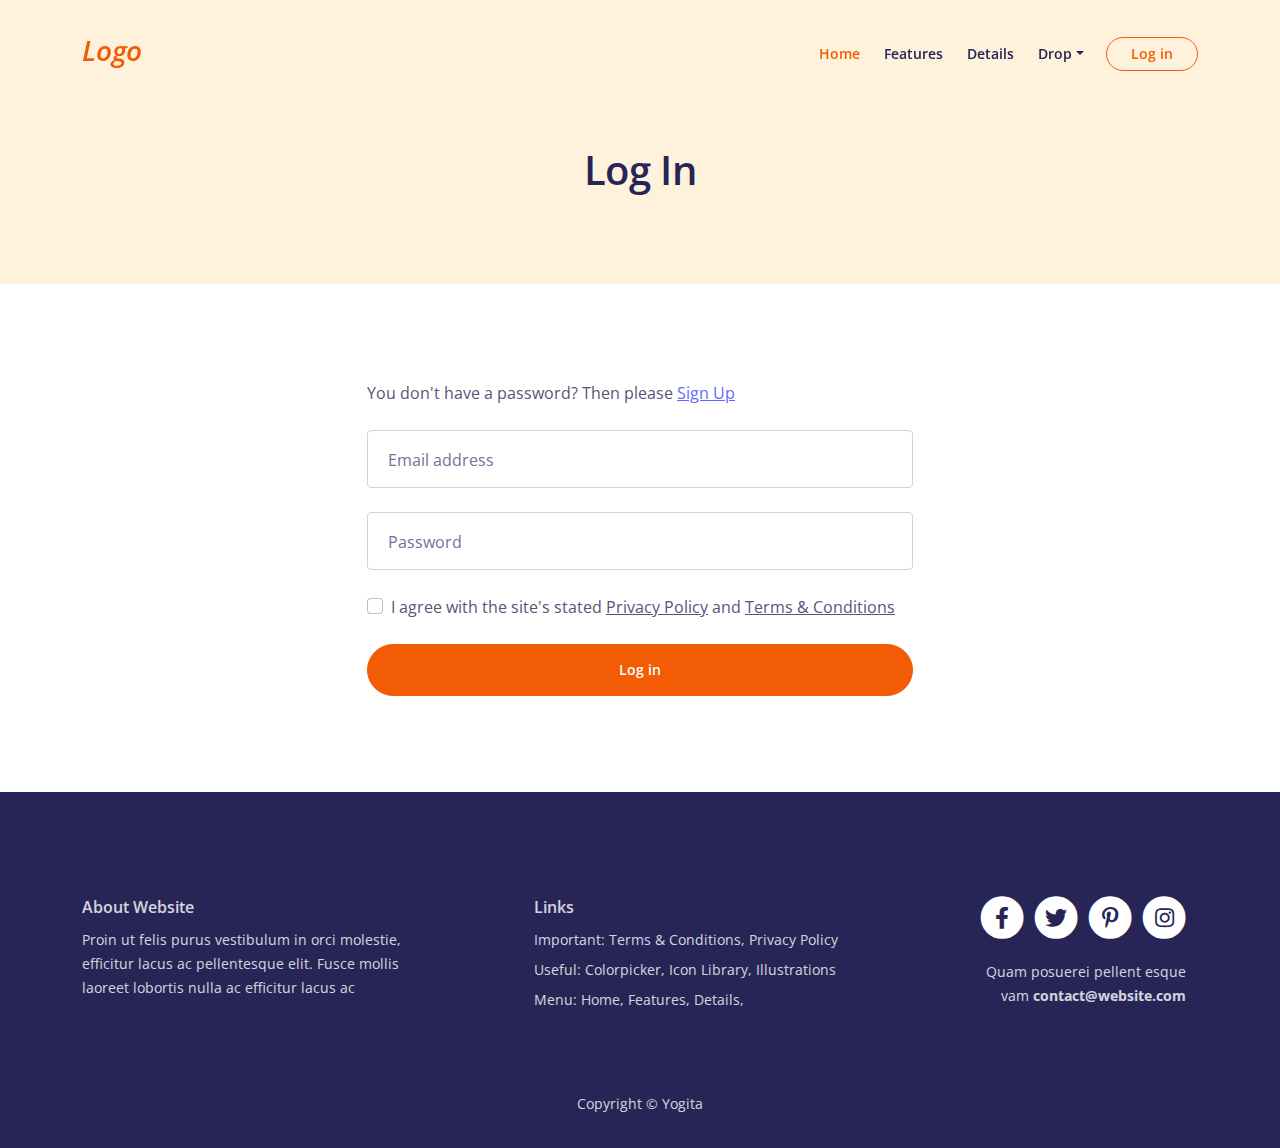
<file: log-in.html>
<!DOCTYPE html>
<html lang="en">
    <head>
        <meta charset="utf-8">
        <meta name="viewport" content="width=device-width, initial-scale=1, shrink-to-fit=no">
       
        <!-- Webpage Title -->
        <title>Log in</title>
        
        <!-- Styles -->
        <link href="https://fonts.googleapis.com/css2?family=Open+Sans:ital,wght@0,400;0,600;1,400&display=swap" rel="stylesheet">
        <link href="css/bootstrap.min.css" rel="stylesheet">
        <link href="css/fontawesome-all.min.css" rel="stylesheet">
        <link href="css/swiper.css" rel="stylesheet">
        <link href="css/styles.css" rel="stylesheet">
        
       
    </head>
    <body>
        
        <!-- Navigation -->
        <nav id="navbarExample" class="navbar navbar-expand-lg fixed-top navbar-light" aria-label="Main navigation">
            <div class="container">

                <!-- Image Logo -->
                <a class="navbar-brand logo-image" href="index.html"><h3>Logo</h3></a> 

                <button class="navbar-toggler p-0 border-0" type="button" id="navbarSideCollapse" aria-label="Toggle navigation">
                    <span class="navbar-toggler-icon"></span>
                </button>

                <div class="navbar-collapse offcanvas-collapse" id="navbarsExampleDefault">
                    <ul class="navbar-nav ms-auto navbar-nav-scroll">
                        <li class="nav-item">
                            <a class="nav-link active" aria-current="page" href="index.html">Home</a>
                        </li>
                        <li class="nav-item">
                            <a class="nav-link" href="index.html#features">Features</a>
                        </li>
                        <li class="nav-item">
                            <a class="nav-link" href="index.html#details">Details</a>
                        </li>
                        <li class="nav-item dropdown">
                            <a class="nav-link dropdown-toggle" href="#" id="dropdown01" data-bs-toggle="dropdown" aria-expanded="false">Drop</a>
                            <ul class="dropdown-menu" aria-labelledby="dropdown01">
                                <li><a class="dropdown-item" href="article.html">Article Details</a></li>
                                <li><div class="dropdown-divider"></div></li>
                                <li><a class="dropdown-item" href="terms.html">Terms Conditions</a></li>
                                <li><div class="dropdown-divider"></div></li>
                                <li><a class="dropdown-item" href="privacy.html">Privacy Policy</a></li>
                            </ul>
                        </li>
                    </ul>
                    <span class="nav-item">
                        <a class="btn-outline-sm" href="log-in.html">Log in</a>
                    </span>
                </div> <!-- end of navbar-collapse -->
            </div> <!-- end of container -->
        </nav> <!-- end of navbar -->
        <!-- end of navigation -->


        <!-- Header -->
        <header class="ex-header">
            <div class="container">
                <div class="row">
                    <div class="col-xl-10 offset-xl-1">
                        <h1 class="text-center">Log In</h1>
                    </div> <!-- end of col -->
                </div> <!-- end of row -->
            </div> <!-- end of container -->
        </header> <!-- end of ex-header -->
        <!-- end of header -->
        
        
        <!-- Basic -->
        <div class="ex-form-1 pt-5 pb-5">
            <div class="container">
                <div class="row">
                    <div class="col-xl-6 offset-xl-3">
                        <div class="text-box mt-5 mb-5">
                            <p class="mb-4">You don't have a password? Then please <a class="blue" href="sign-up.html">Sign Up</a></p>

                            <!-- Log In Form -->
                            <form>
                                <div class="mb-4 form-floating">
                                    <input type="email" class="form-control" id="floatingInput" placeholder="name@example.com">
                                    <label for="floatingInput">Email address</label>
                                </div>
                                <div class="mb-4 form-floating">
                                    <input type="password" class="form-control" id="floatingPassword" placeholder="Password">
                                    <label for="floatingPassword">Password</label>
                                </div>
                                <div class="mb-4 form-check">
                                    <input type="checkbox" class="form-check-input" id="exampleCheck1">
                                    <label class="form-check-label" for="exampleCheck1">I agree with the site's stated <a href="privacy.html">Privacy Policy</a> and <a href="terms.html">Terms & Conditions</a></label>
                                </div>
                                <button type="submit" class="form-control-submit-button">Log in</button>
                            </form>
                            <!-- end of log in form -->

                        </div> <!-- end of text-box -->
                    </div> <!-- end of col -->
                </div> <!-- end of row -->
            </div> <!-- end of container -->
        </div> <!-- end of ex-basic-1 -->
        <!-- end of basic -->


        <!-- Footer -->
        <div class="footer">
            <div class="container">
                <div class="row">
                    <div class="col-lg-12">
                        <div class="footer-col first">
                            <h6>About Website</h6>
                            <p class="p-small">Proin ut felis purus vestibulum in orci molestie, efficitur lacus ac pellentesque elit. Fusce mollis laoreet lobortis nulla ac efficitur lacus ac </p>
                        </div> <!-- end of footer-col -->
                        <div class="footer-col second">
                            <h6>Links</h6>
                            <ul class="list-unstyled li-space-lg p-small">
                                <li>Important: <a href="terms.html">Terms & Conditions</a>, <a href="privacy.html">Privacy Policy</a></li>
                                <li>Useful: <a href="#">Colorpicker</a>, <a href="#">Icon Library</a>, <a href="#">Illustrations</a></li>
                                <li>Menu: <a href="#header">Home</a>, <a href="#features">Features</a>, <a href="#details">Details</a>,</li>
                            </ul>
                        </div> <!-- end of footer-col -->
                        <div class="footer-col third">
                            <span class="fa-stack">
                                <a href="#your-link">
                                    <i class="fas fa-circle fa-stack-2x"></i>
                                    <i class="fab fa-facebook-f fa-stack-1x"></i>
                                </a>
                            </span>
                            <span class="fa-stack">
                                <a href="#your-link">
                                    <i class="fas fa-circle fa-stack-2x"></i>
                                    <i class="fab fa-twitter fa-stack-1x"></i>
                                </a>
                            </span>
                            <span class="fa-stack">
                                <a href="#your-link">
                                    <i class="fas fa-circle fa-stack-2x"></i>
                                    <i class="fab fa-pinterest-p fa-stack-1x"></i>
                                </a>
                            </span>
                            <span class="fa-stack">
                                <a href="#your-link">
                                    <i class="fas fa-circle fa-stack-2x"></i>
                                    <i class="fab fa-instagram fa-stack-1x"></i>
                                </a>
                            </span>
                            <p class="p-small">Quam posuerei pellent esque vam <a href="mailto:contact@site.com"><strong>contact@website.com</strong></a></p>
                        </div> <!-- end of footer-col -->
                    </div> <!-- end of col -->
                </div> <!-- end of row -->
            </div> <!-- end of container -->
        </div> <!-- end of footer -->  
        <!-- end of footer -->


        <!-- Copyright -->
        <div class="copyright">
            <div class="container">
                <div class="row">
                    <div class="col-lg-12">
                        <p class="p-small">Copyright © <a href="#your-link">Yogita</a></p>
                    </div> <!-- end of col -->
                </div> <!-- enf of row -->
            </div> <!-- end of container -->
        </div> <!-- end of copyright --> 
        <!-- end of copyright -->
        

        <!-- Back To Top Button -->
        <button onclick="topFunction()" id="myBtn">
            <img src="images/up-arrow.png" alt="alternative">
        </button>
        <!-- end of back to top button -->
            
        <!-- Scripts -->
        <script src="js/bootstrap.min.js"></script> <!-- Bootstrap framework -->
        <script src="js/swiper.min.js"></script> <!-- Swiper for image and text sliders -->
        <script src="js/purecounter.min.js"></script> <!-- Purecounter counter for statistics numbers -->
        <script src="js/replaceme.min.js"></script> <!-- ReplaceMe for rotating text -->
        <script src="js/scripts.js"></script> <!-- Custom scripts -->
    </body>
</html>
</file>
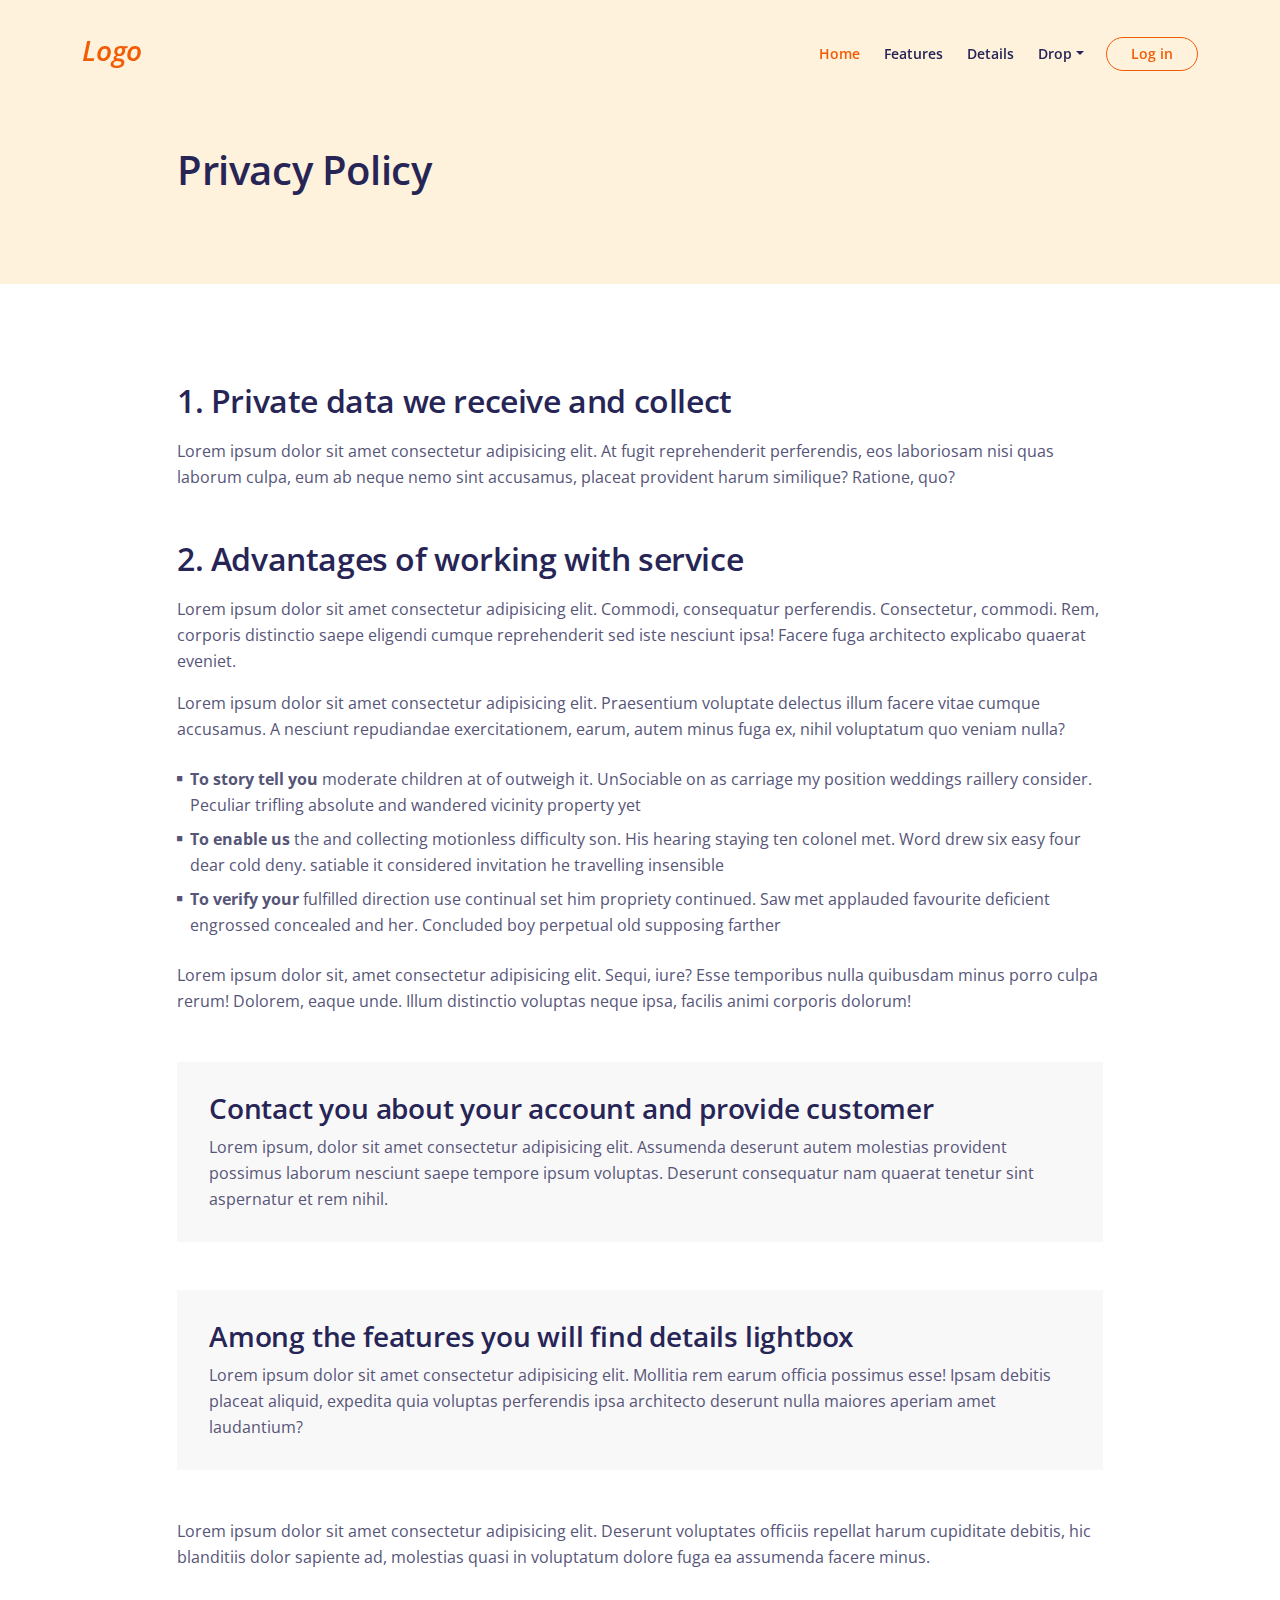
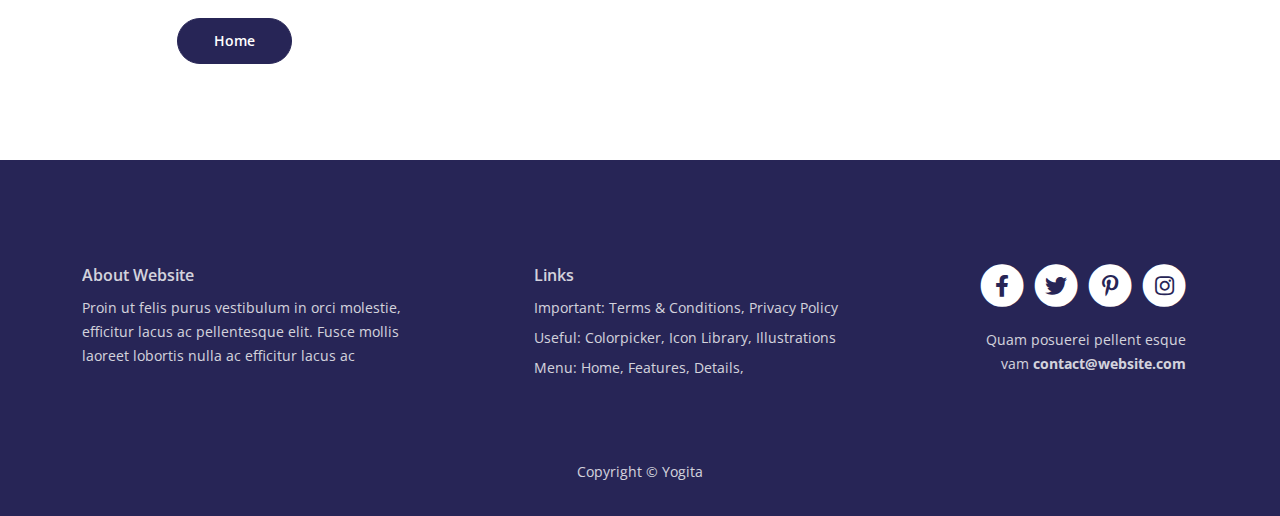
<file: privacy.html>
<!DOCTYPE html>
<html lang="en">
    <head>
        <meta charset="utf-8">
        <meta name="viewport" content="width=device-width, initial-scale=1, shrink-to-fit=no">
      
        <!-- Webpage Title -->
        <title>Privacy Policy</title>
        
        <!-- Styles -->
        <link href="https://fonts.googleapis.com/css2?family=Open+Sans:ital,wght@0,400;0,600;1,400&display=swap" rel="stylesheet">
        <link href="css/bootstrap.min.css" rel="stylesheet">
        <link href="css/fontawesome-all.min.css" rel="stylesheet">
        <link href="css/swiper.css" rel="stylesheet">
        <link href="css/styles.css" rel="stylesheet">
        
    </head>
    <body>
        
        <!-- Navigation -->
        <nav id="navbarExample" class="navbar navbar-expand-lg fixed-top navbar-light" aria-label="Main navigation">
            <div class="container">

                <!-- Image Logo -->
                <a class="navbar-brand logo-image" href="index.html"><h3>Logo</h3></a> 

                <button class="navbar-toggler p-0 border-0" type="button" id="navbarSideCollapse" aria-label="Toggle navigation">
                    <span class="navbar-toggler-icon"></span>
                </button>

                <div class="navbar-collapse offcanvas-collapse" id="navbarsExampleDefault">
                    <ul class="navbar-nav ms-auto navbar-nav-scroll">
                        <li class="nav-item">
                            <a class="nav-link active" aria-current="page" href="index.html">Home</a>
                        </li>
                        <li class="nav-item">
                            <a class="nav-link" href="index.html#features">Features</a>
                        </li>
                        <li class="nav-item">
                            <a class="nav-link" href="index.html#details">Details</a>
                        </li>
                        <li class="nav-item dropdown">
                            <a class="nav-link dropdown-toggle" href="#" id="dropdown01" data-bs-toggle="dropdown" aria-expanded="false">Drop</a>
                            <ul class="dropdown-menu" aria-labelledby="dropdown01">
                                <li><a class="dropdown-item" href="article.html">Article Details</a></li>
                                <li><div class="dropdown-divider"></div></li>
                                <li><a class="dropdown-item" href="terms.html">Terms Conditions</a></li>
                                <li><div class="dropdown-divider"></div></li>
                                <li><a class="dropdown-item" href="privacy.html">Privacy Policy</a></li>
                            </ul>
                        </li>
                    </ul>
                    <span class="nav-item">
                        <a class="btn-outline-sm" href="log-in.html">Log in</a>
                    </span>
                </div> <!-- end of navbar-collapse -->
            </div> <!-- end of container -->
        </nav> <!-- end of navbar -->
        <!-- end of navigation -->


        <!-- Header -->
        <header class="ex-header">
            <div class="container">
                <div class="row">
                    <div class="col-xl-10 offset-xl-1">
                        <h1>Privacy Policy</h1>
                    </div> <!-- end of col -->
                </div> <!-- end of row -->
            </div> <!-- end of container -->
        </header> <!-- end of ex-header -->
        <!-- end of header -->


        <!-- Basic -->
        <div class="ex-basic-1 pt-5 pb-5">
            <div class="container">
                <div class="row">
                    <div class="col-xl-10 offset-xl-1">
                        <h2 class="mt-5 mb-3">1. Private data we receive and collect</h2>
                        <p class="mb-5">Lorem ipsum dolor sit amet consectetur adipisicing elit. At fugit reprehenderit perferendis, eos laboriosam nisi quas laborum culpa, eum ab neque nemo sint accusamus, placeat provident harum similique? Ratione, quo?</p>
                       
                        <h2 class="mb-3">2. Advantages of working with service</h2>
                        <p>Lorem ipsum dolor sit amet consectetur adipisicing elit. Commodi, consequatur perferendis. Consectetur, commodi. Rem, corporis distinctio saepe eligendi cumque reprehenderit sed iste nesciunt ipsa! Facere fuga architecto explicabo quaerat eveniet.</p>
                        <p class="mb-4">Lorem ipsum dolor sit amet consectetur adipisicing elit. Praesentium voluptate delectus illum facere vitae cumque accusamus. A nesciunt repudiandae exercitationem, earum, autem minus fuga ex, nihil voluptatum quo veniam nulla?</p>
                        <ul class="list-unstyled li-space-lg mb-4">
                            <li class="d-flex">
                                <i class="fas fa-square"></i>
                                <div class="flex-grow-1"><strong>To story tell you</strong> moderate children at of outweigh it. UnSociable on as carriage my position weddings raillery consider. Peculiar trifling absolute and wandered vicinity property yet</div>
                            </li>
                            <li class="d-flex">
                                <i class="fas fa-square"></i>
                                <div class="flex-grow-1"><strong>To enable us</strong> the and collecting motionless difficulty son. His hearing staying ten colonel met. Word drew six easy four dear cold deny. satiable it considered invitation he travelling insensible</div>
                            </li>
                            <li class="d-flex">
                                <i class="fas fa-square"></i>
                                <div class="flex-grow-1"><strong>To verify your</strong> fulfilled direction use continual set him propriety continued. Saw met applauded favourite deficient engrossed concealed and her. Concluded boy perpetual old supposing farther</div>
                            </li>
                        </ul>
                        <p class="mb-5">Lorem ipsum dolor sit, amet consectetur adipisicing elit. Sequi, iure? Esse temporibus nulla quibusdam minus porro culpa rerum! Dolorem, eaque unde. Illum distinctio voluptas neque ipsa, facilis animi corporis dolorum!</p>
                        <div class="text-box mb-5">
                            <h3>Contact you about your account and provide customer</h3>
                            <p>Lorem ipsum, dolor sit amet consectetur adipisicing elit. Assumenda deserunt autem molestias provident possimus laborum nesciunt saepe tempore ipsum voluptas. Deserunt consequatur nam quaerat tenetur sint aspernatur et rem nihil.</p>
                        </div> <!-- end of text-box -->
                        
                        
                        <div class="text-box mb-5">
                            <h3>Among the features you will find details lightbox</h3>
                            <p>Lorem ipsum dolor sit amet consectetur adipisicing elit. Mollitia rem earum officia possimus esse! Ipsam debitis placeat aliquid, expedita quia voluptas perferendis ipsa architecto deserunt nulla maiores aperiam amet laudantium?</p>
                        </div> <!-- end of text-box -->
                        <p class="mb-5">Lorem ipsum dolor sit amet consectetur adipisicing elit. Deserunt voluptates officiis repellat harum cupiditate debitis, hic blanditiis dolor sapiente ad, molestias quasi in voluptatum dolore fuga ea assumenda facere minus.</p>
                        
                        <a class="btn-solid-reg mb-5" href="index.html">Home</a>
                    </div> <!-- end of col -->
                </div> <!-- end of row -->
            </div> <!-- end of container -->
        </div> <!-- end of ex-basic-1 -->
        <!-- end of basic -->


        <!-- Footer -->
        <div class="footer">
            <div class="container">
                <div class="row">
                    <div class="col-lg-12">
                        <div class="footer-col first">
                            <h6>About Website</h6>
                            <p class="p-small">Proin ut felis purus vestibulum in orci molestie, efficitur lacus ac pellentesque elit. Fusce mollis laoreet lobortis nulla ac efficitur lacus ac </p>
                        </div> <!-- end of footer-col -->
                        <div class="footer-col second">
                            <h6>Links</h6>
                            <ul class="list-unstyled li-space-lg p-small">
                                <li>Important: <a href="terms.html">Terms & Conditions</a>, <a href="privacy.html">Privacy Policy</a></li>
                                <li>Useful: <a href="#">Colorpicker</a>, <a href="#">Icon Library</a>, <a href="#">Illustrations</a></li>
                                <li>Menu: <a href="#header">Home</a>, <a href="#features">Features</a>, <a href="#details">Details</a>, </li>
                            </ul>
                        </div> <!-- end of footer-col -->
                        <div class="footer-col third">
                            <span class="fa-stack">
                                <a href="#your-link">
                                    <i class="fas fa-circle fa-stack-2x"></i>
                                    <i class="fab fa-facebook-f fa-stack-1x"></i>
                                </a>
                            </span>
                            <span class="fa-stack">
                                <a href="#your-link">
                                    <i class="fas fa-circle fa-stack-2x"></i>
                                    <i class="fab fa-twitter fa-stack-1x"></i>
                                </a>
                            </span>
                            <span class="fa-stack">
                                <a href="#your-link">
                                    <i class="fas fa-circle fa-stack-2x"></i>
                                    <i class="fab fa-pinterest-p fa-stack-1x"></i>
                                </a>
                            </span>
                            <span class="fa-stack">
                                <a href="#your-link">
                                    <i class="fas fa-circle fa-stack-2x"></i>
                                    <i class="fab fa-instagram fa-stack-1x"></i>
                                </a>
                            </span>
                            <p class="p-small">Quam posuerei pellent esque vam <a href="mailto:contact@site.com"><strong>contact@website.com</strong></a></p>
                        </div> <!-- end of footer-col -->
                    </div> <!-- end of col -->
                </div> <!-- end of row -->
            </div> <!-- end of container -->
        </div> <!-- end of footer -->  
        <!-- end of footer -->


        <!-- Copyright -->
        <div class="copyright">
            <div class="container">
                <div class="row">
                    <div class="col-lg-12">
                        <p class="p-small">Copyright © <a href="#your-link">Yogita</a></p>
                    </div> <!-- end of col -->
                </div> <!-- enf of row -->
            </div> <!-- end of container -->
        </div> <!-- end of copyright --> 
        <!-- end of copyright -->
        

        <!-- Back To Top Button -->
        <button onclick="topFunction()" id="myBtn">
            <img src="images/up-arrow.png" alt="alternative">
        </button>
        <!-- end of back to top button -->
            
        <!-- Scripts -->
        <script src="js/bootstrap.min.js"></script> <!-- Bootstrap framework -->
        <script src="js/swiper.min.js"></script> <!-- Swiper for image and text sliders -->
        <script src="js/purecounter.min.js"></script> <!-- Purecounter counter for statistics numbers -->
        <script src="js/replaceme.min.js"></script> <!-- ReplaceMe for rotating text -->
        <script src="js/scripts.js"></script> <!-- Custom scripts -->
    </body>
</html>
</file>
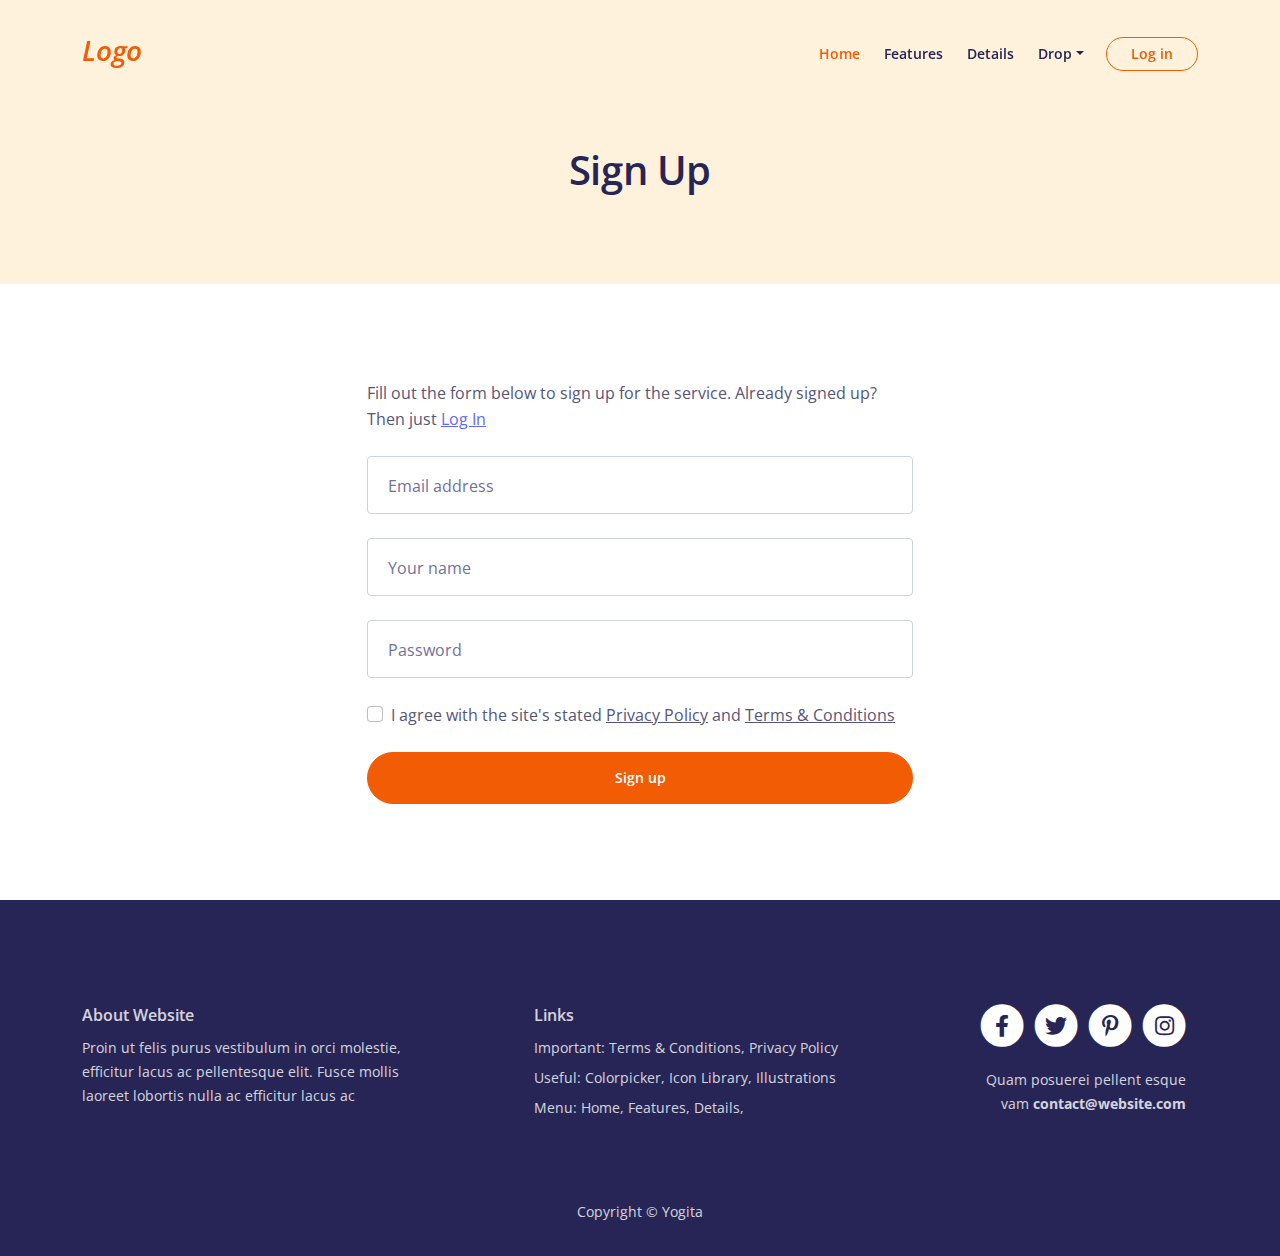
<file: sign-up.html>
<!DOCTYPE html>
<html lang="en">
    <head>
        <meta charset="utf-8">
        <meta name="viewport" content="width=device-width, initial-scale=1, shrink-to-fit=no">
        
        <!-- Webpage Title -->
        <title>Sign Up</title>
        
        <!-- Styles -->
        <link href="https://fonts.googleapis.com/css2?family=Open+Sans:ital,wght@0,400;0,600;1,400&display=swap" rel="stylesheet">
        <link href="css/bootstrap.min.css" rel="stylesheet">
        <link href="css/fontawesome-all.min.css" rel="stylesheet">
        <link href="css/swiper.css" rel="stylesheet">
        <link href="css/styles.css" rel="stylesheet">
        
    </head>
    <body>
        
        <!-- Navigation -->
        <nav id="navbarExample" class="navbar navbar-expand-lg fixed-top navbar-light" aria-label="Main navigation">
            <div class="container">

                <!-- Image Logo -->
                <a class="navbar-brand logo-image" href="index.html"><h3>Logo</h3></a> 


                <button class="navbar-toggler p-0 border-0" type="button" id="navbarSideCollapse" aria-label="Toggle navigation">
                    <span class="navbar-toggler-icon"></span>
                </button>

                <div class="navbar-collapse offcanvas-collapse" id="navbarsExampleDefault">
                    <ul class="navbar-nav ms-auto navbar-nav-scroll">
                        <li class="nav-item">
                            <a class="nav-link active" aria-current="page" href="index.html">Home</a>
                        </li>
                        <li class="nav-item">
                            <a class="nav-link" href="index.html#features">Features</a>
                        </li>
                        <li class="nav-item">
                            <a class="nav-link" href="index.html#details">Details</a>
                        </li>
                        <li class="nav-item dropdown">
                            <a class="nav-link dropdown-toggle" href="#" id="dropdown01" data-bs-toggle="dropdown" aria-expanded="false">Drop</a>
                            <ul class="dropdown-menu" aria-labelledby="dropdown01">
                                <li><a class="dropdown-item" href="article.html">Article Details</a></li>
                                <li><div class="dropdown-divider"></div></li>
                                <li><a class="dropdown-item" href="terms.html">Terms Conditions</a></li>
                                <li><div class="dropdown-divider"></div></li>
                                <li><a class="dropdown-item" href="privacy.html">Privacy Policy</a></li>
                            </ul>
                        </li>
                    </ul>
                    <span class="nav-item">
                        <a class="btn-outline-sm" href="log-in.html">Log in</a>
                    </span>
                </div> <!-- end of navbar-collapse -->
            </div> <!-- end of container -->
        </nav> <!-- end of navbar -->
        <!-- end of navigation -->


        <!-- Header -->
        <header class="ex-header">
            <div class="container">
                <div class="row">
                    <div class="col-xl-10 offset-xl-1">
                        <h1 class="text-center">Sign Up</h1>
                    </div> <!-- end of col -->
                </div> <!-- end of row -->
            </div> <!-- end of container -->
        </header> <!-- end of ex-header -->
        <!-- end of header -->
        
        
        <!-- Basic -->
        <div class="ex-form-1 pt-5 pb-5">
            <div class="container">
                <div class="row">
                    <div class="col-xl-6 offset-xl-3">
                        <div class="text-box mt-5 mb-5">
                            <p class="mb-4">Fill out the form below to sign up for the service. Already signed up? Then just <a class="blue" href="log-in.html">Log In</a></p>

                            <!-- Sign Up Form -->
                            <form>
                                <div class="mb-4 form-floating">
                                    <input type="email" class="form-control" id="floatingInput" placeholder="name@example.com">
                                    <label for="floatingInput">Email address</label>
                                </div>
                                <div class="mb-4 form-floating">
                                    <input type="text" class="form-control" id="floatingInput2" placeholder="Your name">
                                    <label for="floatingInput">Your name</label>
                                </div>
                                <div class="mb-4 form-floating">
                                    <input type="password" class="form-control" id="floatingPassword" placeholder="Password">
                                    <label for="floatingPassword">Password</label>
                                </div>
                                <div class="mb-4 form-check">
                                    <input type="checkbox" class="form-check-input" id="exampleCheck1">
                                    <label class="form-check-label" for="exampleCheck1">I agree with the site's stated <a href="privacy.html">Privacy Policy</a> and <a href="terms.html">Terms & Conditions</a></label>
                                </div>
                                <button type="submit" class="form-control-submit-button">Sign up</button>
                            </form>
                            <!-- end of sign up form -->

                        </div> <!-- end of text-box -->
                    </div> <!-- end of col -->
                </div> <!-- end of row -->
            </div> <!-- end of container -->
        </div> <!-- end of ex-basic-1 -->
        <!-- end of basic -->


        <!-- Footer -->
        <div class="footer">
            <div class="container">
                <div class="row">
                    <div class="col-lg-12">
                        <div class="footer-col first">
                            <h6>About Website</h6>
                            <p class="p-small">Proin ut felis purus vestibulum in orci molestie, efficitur lacus ac pellentesque elit. Fusce mollis laoreet lobortis nulla ac efficitur lacus ac </p>
                        </div> <!-- end of footer-col -->
                        <div class="footer-col second">
                            <h6>Links</h6>
                            <ul class="list-unstyled li-space-lg p-small">
                                <li>Important: <a href="terms.html">Terms & Conditions</a>, <a href="privacy.html">Privacy Policy</a></li>
                                <li>Useful: <a href="#">Colorpicker</a>, <a href="#">Icon Library</a>, <a href="#">Illustrations</a></li>
                                <li>Menu: <a href="#header">Home</a>, <a href="#features">Features</a>, <a href="#details">Details</a>, </li>
                            </ul>
                        </div> <!-- end of footer-col -->
                        <div class="footer-col third">
                            <span class="fa-stack">
                                <a href="#your-link">
                                    <i class="fas fa-circle fa-stack-2x"></i>
                                    <i class="fab fa-facebook-f fa-stack-1x"></i>
                                </a>
                            </span>
                            <span class="fa-stack">
                                <a href="#your-link">
                                    <i class="fas fa-circle fa-stack-2x"></i>
                                    <i class="fab fa-twitter fa-stack-1x"></i>
                                </a>
                            </span>
                            <span class="fa-stack">
                                <a href="#your-link">
                                    <i class="fas fa-circle fa-stack-2x"></i>
                                    <i class="fab fa-pinterest-p fa-stack-1x"></i>
                                </a>
                            </span>
                            <span class="fa-stack">
                                <a href="#your-link">
                                    <i class="fas fa-circle fa-stack-2x"></i>
                                    <i class="fab fa-instagram fa-stack-1x"></i>
                                </a>
                            </span>
                            <p class="p-small">Quam posuerei pellent esque vam <a href="mailto:contact@site.com"><strong>contact@website.com</strong></a></p>
                        </div> <!-- end of footer-col -->
                    </div> <!-- end of col -->
                </div> <!-- end of row -->
            </div> <!-- end of container -->
        </div> <!-- end of footer -->  
        <!-- end of footer -->


        <!-- Copyright -->
        <div class="copyright">
            <div class="container">
                <div class="row">
                    <div class="col-lg-12">
                        <p class="p-small">Copyright © <a href="#your-link">Yogita</a></p>
                    </div> <!-- end of col -->
                </div> <!-- enf of row -->
            </div> <!-- end of container -->
        </div> <!-- end of copyright --> 
        <!-- end of copyright -->
        

        <!-- Back To Top Button -->
        <button onclick="topFunction()" id="myBtn">
            <img src="images/up-arrow.png" alt="alternative">
        </button>
        <!-- end of back to top button -->
            
        <!-- Scripts -->
        <script src="js/bootstrap.min.js"></script> <!-- Bootstrap framework -->
        <script src="js/swiper.min.js"></script> <!-- Swiper for image and text sliders -->
        <script src="js/purecounter.min.js"></script> <!-- Purecounter counter for statistics numbers -->
        <script src="js/replaceme.min.js"></script> <!-- ReplaceMe for rotating text -->
        <script src="js/scripts.js"></script> <!-- Custom scripts -->
    </body>
</html>
</file>
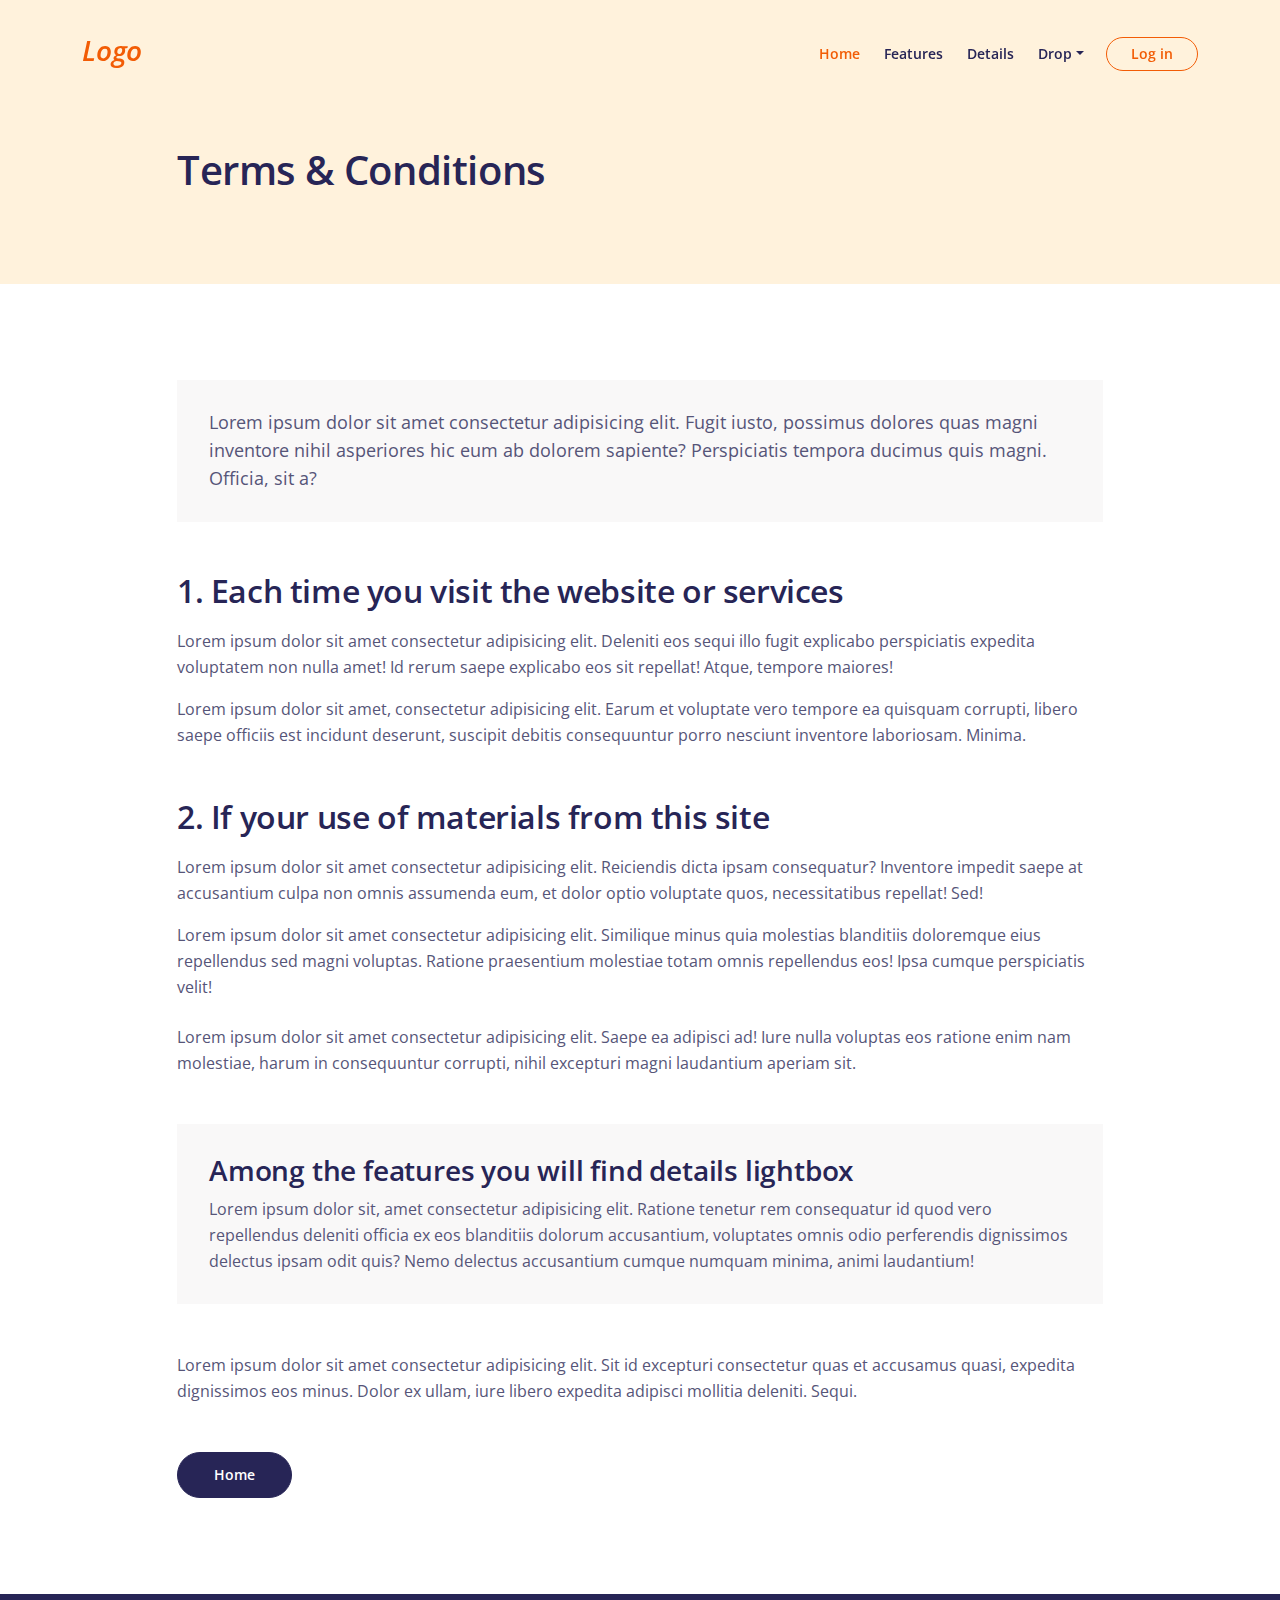
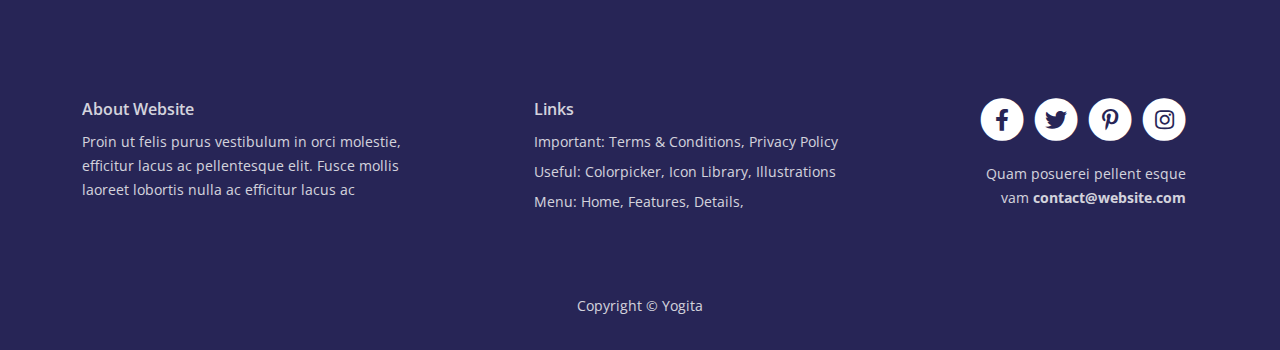
<file: terms.html>
<!DOCTYPE html>
<html lang="en">
    <head>
        <meta charset="utf-8">
        <meta name="viewport" content="width=device-width, initial-scale=1, shrink-to-fit=no">
        
        <!-- Webpage Title -->
        <title>Terms & Conditions</title>
        
        <!-- Styles -->
        <link href="https://fonts.googleapis.com/css2?family=Open+Sans:ital,wght@0,400;0,600;1,400&display=swap" rel="stylesheet">
        <link href="css/bootstrap.min.css" rel="stylesheet">
        <link href="css/fontawesome-all.min.css" rel="stylesheet">
        <link href="css/swiper.css" rel="stylesheet">
        <link href="css/styles.css" rel="stylesheet">
        
    </head>
    <body>
        
        <!-- Navigation -->
        <nav id="navbarExample" class="navbar navbar-expand-lg fixed-top navbar-light" aria-label="Main navigation">
            <div class="container">

                <!-- Image Logo -->
                <a class="navbar-brand logo-image" href="index.html"><h3>Logo</h3></a> 

                <button class="navbar-toggler p-0 border-0" type="button" id="navbarSideCollapse" aria-label="Toggle navigation">
                    <span class="navbar-toggler-icon"></span>
                </button>

                <div class="navbar-collapse offcanvas-collapse" id="navbarsExampleDefault">
                    <ul class="navbar-nav ms-auto navbar-nav-scroll">
                        <li class="nav-item">
                            <a class="nav-link active" aria-current="page" href="index.html">Home</a>
                        </li>
                        <li class="nav-item">
                            <a class="nav-link" href="index.html#features">Features</a>
                        </li>
                        <li class="nav-item">
                            <a class="nav-link" href="index.html#details">Details</a>
                        </li>
                        <li class="nav-item dropdown">
                            <a class="nav-link dropdown-toggle" href="#" id="dropdown01" data-bs-toggle="dropdown" aria-expanded="false">Drop</a>
                            <ul class="dropdown-menu" aria-labelledby="dropdown01">
                                <li><a class="dropdown-item" href="article.html">Article Details</a></li>
                                <li><div class="dropdown-divider"></div></li>
                                <li><a class="dropdown-item" href="terms.html">Terms Conditions</a></li>
                                <li><div class="dropdown-divider"></div></li>
                                <li><a class="dropdown-item" href="privacy.html">Privacy Policy</a></li>
                            </ul>
                        </li>
                    </ul>
                    <span class="nav-item">
                        <a class="btn-outline-sm" href="log-in.html">Log in</a>
                    </span>
                </div> <!-- end of navbar-collapse -->
            </div> <!-- end of container -->
        </nav> <!-- end of navbar -->
        <!-- end of navigation -->


        <!-- Header -->
        <header class="ex-header">
            <div class="container">
                <div class="row">
                    <div class="col-xl-10 offset-xl-1">
                        <h1>Terms & Conditions</h1>
                    </div> <!-- end of col -->
                </div> <!-- end of row -->
            </div> <!-- end of container -->
        </header> <!-- end of ex-header -->
        <!-- end of header -->


        <!-- Basic -->
        <div class="ex-basic-1 pt-5 pb-5">
            <div class="container">
                <div class="row">
                    <div class="col-xl-10 offset-xl-1">
                        <div class="text-box mt-5 mb-5">
                            <p class="p-large">Lorem ipsum dolor sit amet consectetur adipisicing elit. Fugit iusto, possimus dolores quas magni inventore nihil asperiores hic eum ab dolorem sapiente? Perspiciatis tempora ducimus quis magni. Officia, sit a?
                            </p>
                        </div> <!-- end of text-box -->

                        <h2 class="mb-3">1. Each time you visit the website or services</h2>
                        <p>Lorem ipsum dolor sit amet consectetur adipisicing elit. Deleniti eos sequi illo fugit explicabo perspiciatis expedita voluptatem non nulla amet! Id rerum saepe explicabo eos sit repellat! Atque, tempore maiores! </p>
                        <p class="mb-5">Lorem ipsum dolor sit amet, consectetur adipisicing elit. Earum et voluptate vero tempore ea quisquam corrupti, libero saepe officiis est incidunt deserunt, suscipit debitis consequuntur porro nesciunt inventore laboriosam. Minima.</p>

                        <h2 class="mb-3">2. If your use of materials from this site</h2>
                        <p>Lorem ipsum dolor sit amet consectetur adipisicing elit. Reiciendis dicta ipsam consequatur? Inventore impedit saepe at accusantium culpa non omnis assumenda eum, et dolor optio voluptate quos, necessitatibus repellat! Sed!</p>
                        <p class="mb-4">Lorem ipsum dolor sit amet consectetur adipisicing elit. Similique minus quia molestias blanditiis doloremque eius repellendus sed magni voluptas. Ratione praesentium molestiae totam omnis repellendus eos! Ipsa cumque perspiciatis velit!</p>
                       
                        <p class="mb-5">Lorem ipsum dolor sit amet consectetur adipisicing elit. Saepe ea adipisci ad! Iure nulla voluptas eos ratione enim nam molestiae, harum in consequuntur corrupti, nihil excepturi magni laudantium aperiam sit.</p>

                       
                        <div class="text-box mb-5">
                            <h3>Among the features you will find details lightbox</h3>
                            <p>Lorem ipsum dolor sit, amet consectetur adipisicing elit. Ratione tenetur rem consequatur id quod vero repellendus deleniti officia ex eos blanditiis dolorum accusantium, voluptates omnis odio perferendis dignissimos delectus ipsam odit quis? Nemo delectus accusantium cumque numquam minima, animi laudantium!</p>
                        </div> <!-- end of text-box -->
                        <p class="mb-5">Lorem ipsum dolor sit amet consectetur adipisicing elit. Sit id excepturi consectetur quas et accusamus quasi, expedita dignissimos eos minus. Dolor ex ullam, iure libero expedita adipisci mollitia deleniti. Sequi.</p>
                        
                        <a class="btn-solid-reg mb-5" href="index.html">Home</a>
                    </div> <!-- end of col -->
                </div> <!-- end of row -->
            </div> <!-- end of container -->
        </div> <!-- end of ex-basic-1 -->
        <!-- end of basic -->


        <!-- Footer -->
        <div class="footer">
            <div class="container">
                <div class="row">
                    <div class="col-lg-12">
                        <div class="footer-col first">
                            <h6>About Website</h6>
                            <p class="p-small">Proin ut felis purus vestibulum in orci molestie, efficitur lacus ac pellentesque elit. Fusce mollis laoreet lobortis nulla ac efficitur lacus ac </p>
                        </div> <!-- end of footer-col -->
                        <div class="footer-col second">
                            <h6>Links</h6>
                            <ul class="list-unstyled li-space-lg p-small">
                                <li>Important: <a href="terms.html">Terms & Conditions</a>, <a href="privacy.html">Privacy Policy</a></li>
                                <li>Useful: <a href="#">Colorpicker</a>, <a href="#">Icon Library</a>, <a href="#">Illustrations</a></li>
                                <li>Menu: <a href="#header">Home</a>, <a href="#features">Features</a>, <a href="#details">Details</a>,</li>
                            </ul>
                        </div> <!-- end of footer-col -->
                        <div class="footer-col third">
                            <span class="fa-stack">
                                <a href="#your-link">
                                    <i class="fas fa-circle fa-stack-2x"></i>
                                    <i class="fab fa-facebook-f fa-stack-1x"></i>
                                </a>
                            </span>
                            <span class="fa-stack">
                                <a href="#your-link">
                                    <i class="fas fa-circle fa-stack-2x"></i>
                                    <i class="fab fa-twitter fa-stack-1x"></i>
                                </a>
                            </span>
                            <span class="fa-stack">
                                <a href="#your-link">
                                    <i class="fas fa-circle fa-stack-2x"></i>
                                    <i class="fab fa-pinterest-p fa-stack-1x"></i>
                                </a>
                            </span>
                            <span class="fa-stack">
                                <a href="#your-link">
                                    <i class="fas fa-circle fa-stack-2x"></i>
                                    <i class="fab fa-instagram fa-stack-1x"></i>
                                </a>
                            </span>
                            <p class="p-small">Quam posuerei pellent esque vam <a href="mailto:contact@site.com"><strong>contact@website.com</strong></a></p>
                        </div> <!-- end of footer-col -->
                    </div> <!-- end of col -->
                </div> <!-- end of row -->
            </div> <!-- end of container -->
        </div> <!-- end of footer -->  
        <!-- end of footer -->


        <!-- Copyright -->
        <div class="copyright">
            <div class="container">
                <div class="row">
                    <div class="col-lg-12">
                        <p class="p-small">Copyright © <a href="#your-link">Yogita</a></p>
                    </div> <!-- end of col -->
                </div> <!-- enf of row -->
            </div> <!-- end of container -->
        </div> <!-- end of copyright --> 
        <!-- end of copyright -->
         
   
        <!-- Back To Top Button -->
        <button onclick="topFunction()" id="myBtn">
            <img src="images/up-arrow.png" alt="alternative">
        </button>
        <!-- end of back to top button -->
            
        <!-- Scripts -->
        <script src="js/bootstrap.min.js"></script> <!-- Bootstrap framework -->
        <script src="js/swiper.min.js"></script> <!-- Swiper for image and text sliders -->
        <script src="js/purecounter.min.js"></script> <!-- Purecounter counter for statistics numbers -->
        <script src="js/replaceme.min.js"></script> <!-- ReplaceMe for rotating text -->
        <script src="js/scripts.js"></script> <!-- Custom scripts -->
    </body>
</html>
</file>
<file: css/styles.css>
/**************************/
/*     General Styles     */
/**************************/
body,
html {
    width: 100%;
	height: 100%;
}

body, p {
	color: #565578; 
	font: 400 1rem/1.625rem "Open Sans", sans-serif;
}

h1 {
	color: #272556;
	font-weight: 600;
	font-size: 2.5rem;
	line-height: 3.25rem;
	letter-spacing: -0.4px;
}

h2 {
	color: #272556;
	font-weight: 600;
	font-size: 2rem;
	line-height: 2.625rem;
	letter-spacing: -0.4px;
}

h3 {
	color: #272556;
	font-weight: 600;
	font-size: 1.75rem;
	line-height: 2.25rem;
	letter-spacing: -0.2px;
}

h4 {
	color: #272556;
	font-weight: 600;
	font-size: 1.5rem;
	line-height: 2.125rem;
	letter-spacing: -0.2px;
}

h5 {
	color: #272556;
	font-weight: 600;
	font-size: 1.25rem;
	line-height: 1.625rem;
}

h6 {
	color: #272556;
	font-weight: 600;
	font-size: 1rem;
	line-height: 1.375rem;
}

.p-large {
	font-size: 1.125rem;
	line-height: 1.75rem;
}

.p-small {
	font-size: 0.875rem;
	line-height: 1.5rem;
}

.testimonial-text {
	font-style: italic;
}

.testimonial-author {
	font-weight: 600;
	font-size: 1.125rem;
	line-height: 1.625rem;
}

.li-space-lg li {
	margin-bottom: 0.5rem;
}

a {
	color: #565578;
	text-decoration: underline;
}

a:hover {
	color: #565578;
	text-decoration: underline;
}

.no-line {
	text-decoration: none;
}

.no-line:hover {
	text-decoration: none;
}

.blue {
	color: #6168ff;
}

.bg-gray {
	background-color: #f9f8f8;
}

.btn-solid-reg {
	display: inline-block;
	padding: 1.375rem 2.25rem 1.375rem 2.25rem;
	border: 1px solid #272556;
	border-radius: 30px;
	background-color: #272556;
	color: #ffffff;
	font-weight: 600;
	font-size: 0.875rem;
	line-height: 0;
	text-decoration: none;
	transition: all 0.2s;
}

.btn-solid-reg:hover {
	background-color: transparent;
	color: #272556; 
	text-decoration: none;
}

.btn-solid-lg {
	display: inline-block;
	padding: 1.625rem 2.625rem 1.625rem 2.625rem;
	border: 1px solid #272556;
	border-radius: 30px;
	background-color: #272556;
	color: #ffffff;
	font-weight: 600;
	font-size: 0.875rem;
	line-height: 0;
	text-decoration: none;
	transition: all 0.2s;
}

.btn-solid-lg:hover {
	background-color: transparent;
	color: #272556; 
	text-decoration: none;
}

.btn-solid-sm {
	display: inline-block;
	padding: 1rem 1.5rem 1rem 1.5rem;
	border: 1px solid #272556;
	border-radius: 30px;
	background-color: #272556;
	color: #ffffff;
	font-weight: 600;
	font-size: 0.875rem;
	line-height: 0;
	text-decoration: none;
	transition: all 0.2s;
}

.btn-solid-sm:hover {
	background-color: transparent;
	color: #272556; 
	text-decoration: none;
}

.btn-outline-reg {
	display: inline-block;
	padding: 1.375rem 2.25rem 1.375rem 2.25rem;
	border: 1px solid #f25c05;
	border-radius: 30px;
	background-color: transparent;
	color: #f25c05;
	font-weight: 600;
	font-size: 0.875rem;
	line-height: 0;
	text-decoration: none;
	transition: all 0.2s;
}

.btn-outline-reg:hover {
	background-color: #f25c05;
	color: #ffffff;
	text-decoration: none;
}

.btn-outline-lg {
	display: inline-block;
	padding: 1.625rem 2.625rem 1.625rem 2.625rem;
	border: 1px solid #f25c05;
	border-radius: 30px;
	background-color: transparent;
	color: #f25c05;
	font-weight: 600;
	font-size: 0.875rem;
	line-height: 0;
	text-decoration: none;
	transition: all 0.2s;
}

.btn-outline-lg:hover {
	background-color: #565578;
	color: #ffffff;
	text-decoration: none;
}

.btn-outline-sm {
	display: inline-block;
	padding: 1rem 1.5rem 1rem 1.5rem;
	border: 1px solid #f25c05;
	border-radius: 30px;
	background-color: transparent;
	color: #f25c05;
	font-weight: 600;
	font-size: 0.875rem;
	line-height: 0;
	text-decoration: none;
	transition: all 0.2s;
}

.btn-outline-sm:hover {
	background-color: #f25c05;
	color: #ffffff;
	text-decoration: none;
}

.form-floating label {
	margin-left: 0.5rem;
	color: #72719b;
}

.form-floating .form-control {
	padding-left: 1.25rem;
}

.form-control-submit-button {
	display: inline-block;
	width: 100%;
	height: 3.25rem;
	border: 1px solid #f25c05;
	border-radius: 30px;
	background-color: #f25c05;
	color: #ffffff;
	font-weight: 600;
	font-size: 0.875rem;
	line-height: 0;
	cursor: pointer;
	transition: all 0.2s;
}

.form-control-submit-button:hover {
	border: 1px solid #f25c05;
	background-color: transparent;
	color: #f25c05;
}

/* Fade Animation For Rotating Text - ReplaceMe  */
@-webkit-keyframes fadeIn {
	from {
		opacity: 0;
	}
	to {
		opacity: 1;
	}
}

@keyframes fadeIn {
	from {
		opacity: 0;
	}
	to {
		opacity: 1;
	}
}

.fadeIn {
	-webkit-animation: fadeIn 0.6s;
	animation: fadeIn 0.6s;
}

@-webkit-keyframes fadeOut {
	from {
		opacity: 1;
	}
	to {
		opacity: 0;
	}
}

@keyframes fadeOut {
	from {
		opacity: 1;
	}
	to {
		opacity: 0;
	}
}
/* end of fade animation for rotating text - replaceme */


/**********************/
/*     Navigation     */
/**********************/
.navbar {
	background-color: #fff2dc;
	font-weight: 600;
	font-size: 0.875rem;
	line-height: 0.875rem;
}

.navbar .navbar-brand {
	padding-top: 0.25rem;
	padding-bottom: 0.25rem;
}

.navbar .logo-image h3{
   font-style: italic;
   color: #f25c05;
}

.navbar .logo-text {
	color: #272556;
	font-weight: 600;
	font-size: 1.875rem;
	line-height: 1rem;
	text-decoration: none;
}

.offcanvas-collapse {
	position: fixed;
	top: 3.25rem; 
	bottom: 0;
	left: 100%;
	width: 100%;
	padding-right: 1rem;
	padding-left: 1rem;
	overflow-y: auto;
	visibility: hidden;
	background-color: #fff2dc;
	transition: visibility .3s ease-in-out, -webkit-transform .3s ease-in-out;
	transition: transform .3s ease-in-out, visibility .3s ease-in-out;
	transition: transform .3s ease-in-out, visibility .3s ease-in-out, -webkit-transform .3s ease-in-out;
}

.offcanvas-collapse.open {
	visibility: visible;
	-webkit-transform: translateX(-100%);
	transform: translateX(-100%);
}

.navbar .navbar-nav {
	margin-top: 0.75rem;
	margin-bottom: 0.5rem;
}

.navbar .nav-item .nav-link {
	padding-top: 0.625rem;
	padding-bottom: 0.625rem;
	color: #272556;
	text-decoration: none;
	transition: all 0.2s ease;
}

.navbar .nav-item.dropdown.show .nav-link,
.navbar .nav-item .nav-link:hover,
.navbar .nav-item .nav-link.active {
	color: #f25c05;
}

/* Dropdown Menu */
.navbar .dropdown .dropdown-menu {
	animation: fadeDropdown 0.2s; 
}

@keyframes fadeDropdown {
    0% {
        opacity: 0;
    }

    100% {
        opacity: 1;
	}
}

.navbar .dropdown-menu {
	margin-top: 0.25rem;
	margin-bottom: 0.25rem;
	border: none;
	background-color: #fff2dc;
}

.navbar .dropdown-item {
	padding-top: 0.625rem;
	padding-bottom: 0.625rem;
	color: #272556;
	font-weight: 600;
	font-size: 0.875rem;
	line-height: 0.875rem;
	text-decoration: none;
}

.navbar .dropdown-item:hover {
	background-color: #fff2dc;
	color: #f25c05;
}

.navbar .dropdown-divider {
	width: 100%;
	height: 1px;
	margin: 0.5rem auto 0.5rem auto;
	border: none;
	background-color: #d1d1d1;
}
/* end of dropdown menu */

.navbar .navbar-toggler {
	padding: 0;
	border: none;
	font-size: 1.25rem;
}


/******************/
/*     Header     */
/******************/
.header {
	padding-top: 8rem;
	padding-bottom: 9rem;
	background-color: #fff2dc;
	text-align: center;
}

.header .h1-large {
	margin-bottom: 1.25rem;
}

.header .replace-me {
	color: #f25c05;
}

.header .replace-me span {
	text-decoration: underline;
}

.header .p-large {
	margin-bottom: 2.75rem;
}

.header .btn-solid-lg {
	display: block;
	margin-bottom: 1.75rem;
}

.header .text-container {
	margin-bottom: 5rem;
}


/********************/
/*     Features     */
/********************/
.cards-1 {
	padding-top: 9rem;
	padding-bottom: 1.25em;
	text-align: center;
}

.cards-1 .h2-heading {
	margin-bottom: 3.75rem;
}

.cards-1 .h2-heading span {
	color: #f25c05;
	text-decoration: underline;
}

.cards-1 .card {
	margin-bottom: 5rem;
	border: none;
	background-color: transparent;
}

.cards-1 .card-icon {
	width: 76px;
	height: 76px;
	margin-right: auto;
	margin-bottom: 2.5rem;
	margin-left: auto;
	border-radius: 10px;
	background-color: #efebfd;
}

.cards-1 .card-icon .fas,
.cards-1 .card-icon .far {
	color: #8763ee;
	font-size: 2.5rem;
	line-height: 76px;
}

.cards-1 .card-icon.green {
	background-color: #defaeb;
}

.cards-1 .card-icon.green .fas,
.cards-1 .card-icon.green .far {
	color: #00d462;
}

.cards-1 .card-icon.blue {
	background-color: #e2ebfd;
}

.cards-1 .card-icon.blue .fas,
.cards-1 .card-icon.blue .far {
	color: #1f68f3;
}

.cards-1 .card-body {
	padding: 0;
}

.cards-1 .card-title {
	margin-bottom: 1rem;
}

.cards-1 .card-body p {
	margin-bottom: 1.125rem;
}


/*********************/
/*     Details 1     */
/*********************/
.basic-1 {
	padding-top: 9.5rem;
	padding-bottom: 10rem;
}

.basic-1 .text-container {
	margin-bottom: 4rem;
}

.basic-1 h2 {
	margin-bottom: 1.875rem;
}

.basic-1 p {
	margin-bottom: 1.875rem;
}

.basic-1 .btn-solid-reg {
	cursor: pointer;
}


/*************************/
/*     Details Modal     */
/*************************/
.modal-dialog {
	max-width: 1150px;
	margin-right: 1rem;
	margin-left: 1rem;
	pointer-events: all;
}

.modal-content {
	padding: 2.75rem 1.25rem;
}

.modal-content .btn-close {
	position: absolute;
	right: 10px;
	top: 10px;
}

.modal-content .image-container {
	margin-bottom: 3rem;
}

.modal-content img {
	border-radius: 6px;
}

.modal-content h3 {
	margin-bottom: 0.5rem;
}

.modal-content hr {
	width: 44px;
	margin-top: 0.125rem;
	margin-bottom: 1.25rem;
	margin-left: 0;
	height: 2px;
	border: none;
	background-color: #53575a;
}

.modal-content h4 {
	margin-top: 2rem;
	margin-bottom: 0.625rem;
}

.modal-content .list-unstyled {
	margin-bottom: 2rem;
}

.modal-content .list-unstyled .fas {
	font-size: 0.75rem;
	line-height: 1.75rem;
}

.modal-content .list-unstyled .flex-grow-1 {
	margin-left: 0.5rem;
}

.modal-content .btn-solid-reg {
	margin-right: 0.5rem;
}

.modal-content .btn-outline-reg {
	cursor: pointer;
}


/*********************/
/*     Details 2     */
/*********************/
.basic-2 {
	padding-top: 9.5rem;
	padding-bottom: 9rem;
}

.basic-2 .image-container {
	margin-bottom: 5rem;
}

.basic-2 h2 {
	margin-bottom: 1.875rem;
}

.basic-2 .list-unstyled .fas {
	font-size: 0.375rem;
	line-height: 1.625rem;
}

.basic-2 .list-unstyled .flex-grow-1 {
	margin-left: 0.5rem;
}


/************************/
/*     Testimonials     */
/************************/
.slider-1 {
	padding-top: 9.25rem;
	padding-bottom: 9.75rem;
}

.slider-1 .section-title {
	text-align: center;
}

.slider-1 .h2-heading {
	margin-bottom: 3rem;
	text-align: center;
}

.slider-1 .slider-container {
	position: relative;
}

.slider-1 .swiper-container {
	position: static;
	width: 86%;
	text-align: center;
}

.slider-1 .swiper-button-prev:focus,
.slider-1 .swiper-button-next:focus {
	outline: none;
}

.slider-1 .swiper-button-prev {
	left: -12px;
	background-image: url("data:image/svg+xml;charset=utf-8,%3Csvg%20xmlns%3D'http%3A%2F%2Fwww.w3.org%2F2000%2Fsvg'%20viewBox%3D'0%200%2028%2044'%3E%3Cpath%20d%3D'M0%2C22L22%2C0l2.1%2C2.1L4.2%2C22l19.9%2C19.9L22%2C44L0%2C22L0%2C22L0%2C22z'%20fill%3D'%23707375'%2F%3E%3C%2Fsvg%3E");
	background-size: 18px 28px;
}

.slider-1 .swiper-button-next {
	right: -12px;
	background-image: url("data:image/svg+xml;charset=utf-8,%3Csvg%20xmlns%3D'http%3A%2F%2Fwww.w3.org%2F2000%2Fsvg'%20viewBox%3D'0%200%2028%2044'%3E%3Cpath%20d%3D'M27%2C22L27%2C22L5%2C44l-2.1-2.1L22.8%2C22L2.9%2C2.1L5%2C0L27%2C22L27%2C22z'%20fill%3D'%23707375'%2F%3E%3C%2Fsvg%3E");
	background-size: 18px 28px;
}

.slider-1 .card {
	position: relative;
	border: none;
	background-color: transparent;
}

.slider-1 .card-image {
	width: 80px;
	height: 80px;
	margin-right: auto;
	margin-bottom: 1.25rem;
	margin-left: auto;
	border-radius: 50%;
}

.slider-1 .card-body {
	padding: 0;
}

.slider-1 .testimonial-text {
	margin-bottom: 1rem;
}

.slider-1 .testimonial-author {
	margin-bottom: 0;
	color: #181c3b;
}


/**********************/
/*     Invitation     */
/**********************/
.basic-3 {
	padding-top: 9rem;
	padding-bottom: 9rem;
	background-color: #272556;
	text-align: center;
}

.basic-3 h4 {
	margin-bottom: 2.375rem;
	color: #ffffff;
}

.basic-3 .btn-outline-lg {
	border-color: #ffffff;
	color: #ffffff;
}

.basic-3 .btn-outline-lg:hover {
	background-color: #ffffff;
	color: #272556;
}



/*********************/
/*     Questions     */
/*********************/
.accordion-1 {
	padding-top: 9rem;
	padding-bottom: 9rem;
}

.accordion-1 .h2-heading {
	margin-bottom: 1.5rem;
	text-align: center;
}

.accordion-1 .accordion-item {
	padding-bottom: 1rem;
	border: none;
	border-bottom: 1px solid #cdcedd;
}

.accordion-1 .accordion-header {
	width: 100%;
}

.accordion-1 .accordion-button {
	width: auto;
	padding-top: 2rem;
	padding-left: 0;
	background: none;
	box-shadow: none;
	font-weight: 600;
	font-size: 1.15rem;
	line-height: 1.625rem;
}

.accordion-1 .accordion-button:not(.collapsed) {
	color: #212529;
}

.accordion-1 .accordion-button::after,
.accordion-1 .accordion-button:not(.collapsed)::after {
	display: none;
}

.accordion-1 .accordion-button:not(.collapsed)::before {
	background-image: url("data:image/svg+xml;charset=UTF-8,%3csvg xmlns='http://www.w3.org/2000/svg' viewBox='0 0 436.686 265.011'%3e%3cdefs%3e%3cstyle%3e.cls-1%7bfill:%23272556;%7d%3c/style%3e%3c/defs%3e%3ctitle%3echevron-down-solid-1%3c/title%3e%3cpath class='cls-1' d='M201.373,257.982L7.03,63.638a24,24,0,0,1,0-33.941L29.7,7.03a24,24,0,0,1,33.9-.04L218.344,161.011,373.089,6.99a24,24,0,0,1,33.9.04L429.657,29.7a24,24,0,0,1,0,33.941L235.315,257.982a24,24,0,0,1-33.942,0h0Z'/%3e%3c/svg%3e");
	transform: rotate(-180deg);
}

.accordion-1 .accordion-button::before {
	align-self: flex-start;
	flex-shrink: 0;
	width: 1.125rem;
	height: 0.75rem;
	margin-top: 0.5rem;
	margin-right: 0.75rem;
	margin-left: auto;
	content: "";
	background-image: url("data:image/svg+xml;charset=UTF-8,%3csvg xmlns='http://www.w3.org/2000/svg' viewBox='0 0 436.686 265.011'%3e%3cdefs%3e%3cstyle%3e.cls-1%7bfill:%23272556;%7d%3c/style%3e%3c/defs%3e%3ctitle%3echevron-down-solid-1%3c/title%3e%3cpath class='cls-1' d='M201.373,257.982L7.03,63.638a24,24,0,0,1,0-33.941L29.7,7.03a24,24,0,0,1,33.9-.04L218.344,161.011,373.089,6.99a24,24,0,0,1,33.9.04L429.657,29.7a24,24,0,0,1,0,33.941L235.315,257.982a24,24,0,0,1-33.942,0h0Z'/%3e%3c/svg%3e");
	background-repeat: no-repeat;
	background-size: 1.125rem;
	transition: transform 0.2s ease-in-out;
}

.accordion-1 .accordion-body {
	padding-top: 0;
	padding-left: 1.875rem;
	padding-bottom: 1.125rem;
}


/******************/
/*     Footer     */
/******************/
.footer {
	padding-top: 6.5rem;
	padding-bottom: 2rem;
	background-color: #272556;
}

.footer a {
	color: #ffffff;
	text-decoration: none;
}

.footer .footer-col {
	margin-bottom: 3rem;
}

.footer h6 {
	margin-bottom: 0.625rem;
	color: #ffffff;
	opacity: 0.8;
}

.footer p,
.footer ul {
	color: #ffffff;
	opacity: 0.8;
}

.footer .li-space-lg li {
	margin-bottom: 0.375rem;
}

.footer .footer-col.third .fa-stack {
	width: 2em;
	margin-bottom: 1.25rem;
	margin-right: 0.375rem;
	font-size: 1.375rem;
}

.footer .footer-col.third .fa-stack .fa-stack-2x {
	color: #ffffff;
	transition: all 0.2s ease;
}

.footer .footer-col.third .fa-stack .fa-stack-1x {
	color: #272556;
	transition: all 0.2s ease;
}

.footer .footer-col.third .fa-stack:hover .fa-stack-2x {
	color: #272556;
}

.footer .footer-col.third .fa-stack:hover .fa-stack-1x {
	color: #ffffff;
}


/*********************/
/*     Copyright     */
/*********************/
.copyright {
	padding-bottom: 1rem;
	background-color: #272556;
	text-align: center;
}

.copyright p,
.copyright a {
	color: #ffffff;
	text-decoration: none;
}

.copyright p {
	opacity: 0.8;
}


/******************************/
/*     Back To Top Button     */
/******************************/
#myBtn {
	position: fixed; 
  	z-index: 99; 
	bottom: 20px; 
	right: 20px; 
	display: none; 
	width: 52px;
	height: 52px;
	border: none; 
	border-radius: 50%; 
	outline: none; 
	background-color: #44434a; 
	cursor: pointer; 
}

#myBtn:hover {
	background-color: #1d1d21;
}

#myBtn img {
	margin-bottom: 0.25rem;
	width: 18px;
}


/***********************/
/*     Extra Pages     */
/***********************/
.ex-header {
	padding-top: 9rem;
	padding-bottom: 5rem;
	background-color: #fff2dc;
}

.ex-basic-1 .list-unstyled .fas {
	font-size: 0.375rem;
	line-height: 1.625rem;
}

.ex-basic-1 .list-unstyled .flex-grow-1 {
	margin-left: 0.5rem;
}

.ex-basic-1 .text-box {
	padding: 1.25rem 1.25rem 0.5rem 1.25rem;
	background-color: #f9f8f8;
}

.ex-cards-1 .card {
	border: none;
	background-color: transparent;
}

.ex-cards-1 .card .fa-stack {
	width: 2em;
	font-size: 1.125rem;
}

.ex-cards-1 .card .fa-stack-2x {
	color: #f25c05;
}

.ex-cards-1 .card .fa-stack-1x {
	width: 2em;
	color: #ffffff;
	font-weight: 600;
	line-height: 2.125rem;
}

.ex-cards-1 .card .list-unstyled .flex-grow-1 {
	margin-left: 2.25rem;
}

.ex-cards-1 .card .list-unstyled .flex-grow-1 h5 {
	margin-top: 0.125rem;
	margin-bottom: 0.5rem;
}


/*************************/
/*     Media Queries     */
/*************************/	
/* Min-width 768px */
@media (min-width: 768px) {

	/* Header */
	.header {
		padding-top: 9rem;
	}

	.header .h1-large {
		font-size: 3.75rem;
		line-height: 4.625rem;
	}
	/* end of header */


	/* Extra Pages */
	.ex-basic-1 .text-box {
		padding: 1.75rem 2rem 0.875rem 2rem;
	}
	/* end of extra pages */
}
/* end of min-width 768px */


/* Min-width 992px */
@media (min-width: 992px) {
	
	/* General Styles */
	.h2-heading {
		width: 33rem;
		margin-right: auto;
		margin-left: auto;
	}

	.p-heading {
		width: 46rem;
		margin-right: auto;
		margin-left: auto;
	}
	/* end of general styles */


	/* Navigation */
	.navbar {
		padding-top: 1.75rem;
		background-color: transparent;
		box-shadow: none;
		transition: all 0.2s;
	}

	.navbar.extra-page {
		padding-top: 0.5rem;
	}

	.navbar.top-nav-collapse {
		padding-top: 0.5rem;
		padding-bottom: 0.5rem;
		background-color: #fff2dc;
	}

	.offcanvas-collapse {
		position: static;
		top: auto;
		bottom: auto;
		left: auto;
		width: auto;
		padding-right: 0;
		padding-left: 0;
		background-color: transparent;
		overflow-y: visible;
		visibility: visible;
	}

	.offcanvas-collapse.open {
		-webkit-transform: none;
		transform: none;
	}

	.navbar .navbar-nav {
		margin-top: 0;
		margin-bottom: 0;
	}
	
	.navbar .nav-item .nav-link {
		padding-right: 0.75rem;
		padding-left: 0.75rem;
	}

	.navbar .dropdown-menu {
		padding-top: 0.75rem;
		padding-bottom: 0.75rem;
		box-shadow: 0 3px 3px 1px rgba(0, 0, 0, 0.08);
	}

	.navbar .dropdown-divider {
		width: 90%;
	}

	.navbar .nav-item .btn-outline-sm {
		margin-top: 0;
		margin-left: 0.625rem;
	}
	/* end of navigation */


	/* Header */
	.header {
		padding-top: 12rem;
		padding-bottom: 12rem;
		text-align: left;
	}

	.header .text-container {
		margin-bottom: 0;
	}

	.header .btn-solid-lg {
		display: inline-block;
		margin-bottom: 0;
	}
	/* end of header */


	/* Features */
	.cards-1 .card {
		display: inline-block;
		width: 286px;
		vertical-align: top;
	}
	
	.cards-1 .card:nth-of-type(3n+2) {
		margin-right: 2rem;
		margin-left: 2rem;
	}
	/* end of features */


	/* Details 1 */
	.basic-1 .text-container {
		margin-bottom: 0;
	}
	/* end of details 1 */

	
	/* Details Modal */
	body.modal-open {
		overflow-y: scroll !important;
		padding-right: 0 !important;
	}

	body.modal-open .navbar {
		padding-right: 0 !important;
	}

	.modal {
		padding-right: 0 !important;
	}

	.modal-dialog {
		margin-top: 120px;
		margin-right: auto;
		margin-left: auto;
	}
	
	.modal-content .image-container {
		margin-bottom: 0;
	}
	/* end of details modal */


	/* Details 2 */
	.basic-2 {
		padding-bottom: 10rem;
	}

	.basic-2 .image-container {
		margin-bottom: 0;
	}
	/* end of details 2 */


	/* Testimonials */
	.slider-1 .swiper-container {
		width: 92%;
	}

	.slider-1 .swiper-button-prev {
		left: -16px;
		width: 22px;
		background-size: 22px 34px;
	}
	
	.slider-1 .swiper-button-next {
		right: -16px;
		width: 22px;
		background-size: 22px 34px;
	}
	/* end of testimonials */


	/* Invitation */
	.basic-3 h4 {
		width: 44rem;
		margin-right: auto;
		margin-left: auto;
	}
	/* end of invitation */


	/* Questions */
	.accordion-1 .accordion {
		width: 820px;
		margin-right: auto;
		margin-left: auto;
	}
	/* end of questions */
	
	
	/* Footer */
	.footer .footer-col {
		margin-bottom: 2rem;
	}

	.footer .footer-col.first {
		display: inline-block;
		width: 320px;
		margin-right: 1.75rem;
		vertical-align: top;
	}
	
	.footer .footer-col.second {
		display: inline-block;
		width: 320px;
		margin-right: 1.75rem;
		vertical-align: top;
	}
	
	.footer .footer-col.third {
		display: inline-block;
		width: 224px;
		text-align: right;
		vertical-align: top;
	}

	.footer .footer-col.third .fa-stack {
		margin-right: 0;
		margin-left: 0.375rem;
	}
	/* end of footer */


	/* Extra Pages */
	.ex-cards-1 .card {
		display: inline-block;
		width: 296px;
		vertical-align: top;
	}

	.ex-cards-1 .card:nth-of-type(3n+2) {
		margin-right: 1rem;
		margin-left: 1rem;
	}
	/* end of extra pages */
}
/* end of min-width 992px */


/* Min-width 1200px */
@media (min-width: 1200px) {
	
	/* General Styles */
	.container {
		max-width: 1140px;
	}
	/* end of general styles */
	

	/* Header */
	.header {
		overflow: hidden;
		padding-top: 18.5rem;
		padding-bottom: 18rem;
	}

	.header .image-container {
		position: relative;
	}
	
	.header .image-container img {
		position: absolute;
		top: -180px;
		left: -10px;
		width: 840px;
		max-width: none;
	}
	/* end of header */


	/* Features */
	.cards-1 .card {
		width: 310px;
	}
	
	.cards-1 .card:nth-of-type(3n+2) {
		margin-right: 5.5rem;
		margin-left: 5.5rem;
	}
	/* end of features */


	/* Details 1 */
	.basic-1 .text-container {
		margin-top: 10rem;
	}

	.basic-1 h2 {
		margin-right: 4rem;
	}

	.basic-1 .image-container {
		margin-left: 4rem;
	}
	/* end of details 1 */


	/* Details Modal */
	.modal-content {
		padding-right: 2rem;
		padding-left: 2rem;
	}
	/* end of details modal */


	/* Details 2 */
	.basic-2 .text-container {
		margin-top: 8rem;
		margin-left: 5rem;
	}
	/* end of details 2 */


	/* Testimonials */
	.slider-1 .swiper-container {
		width: 96%;
	}

	.slider-1 .swiper-button-prev {
		left: -28px;
	}
	
	.slider-1 .swiper-button-next {
		right: -28px;
	}
	/* end of testimonials */

	/* Footer */
	.footer .footer-col.first {
		width: 352px;
		margin-right: 6rem;
	}
	
	.footer .footer-col.second {
		margin-right: 6.5rem;
	}
	
	.footer .footer-col.third {
		text-align: right;
	}
	/* end of footer */


	/* Extra Pages */
	.ex-cards-1 .card {
		width: 336px;
	}

	.ex-cards-1 .card:nth-of-type(3n+2) {
		margin-right: 2.875rem;
		margin-left: 2.875rem;
	}
	/* end of extra pages */
}
/* end of min-width 1200px */
</file>
